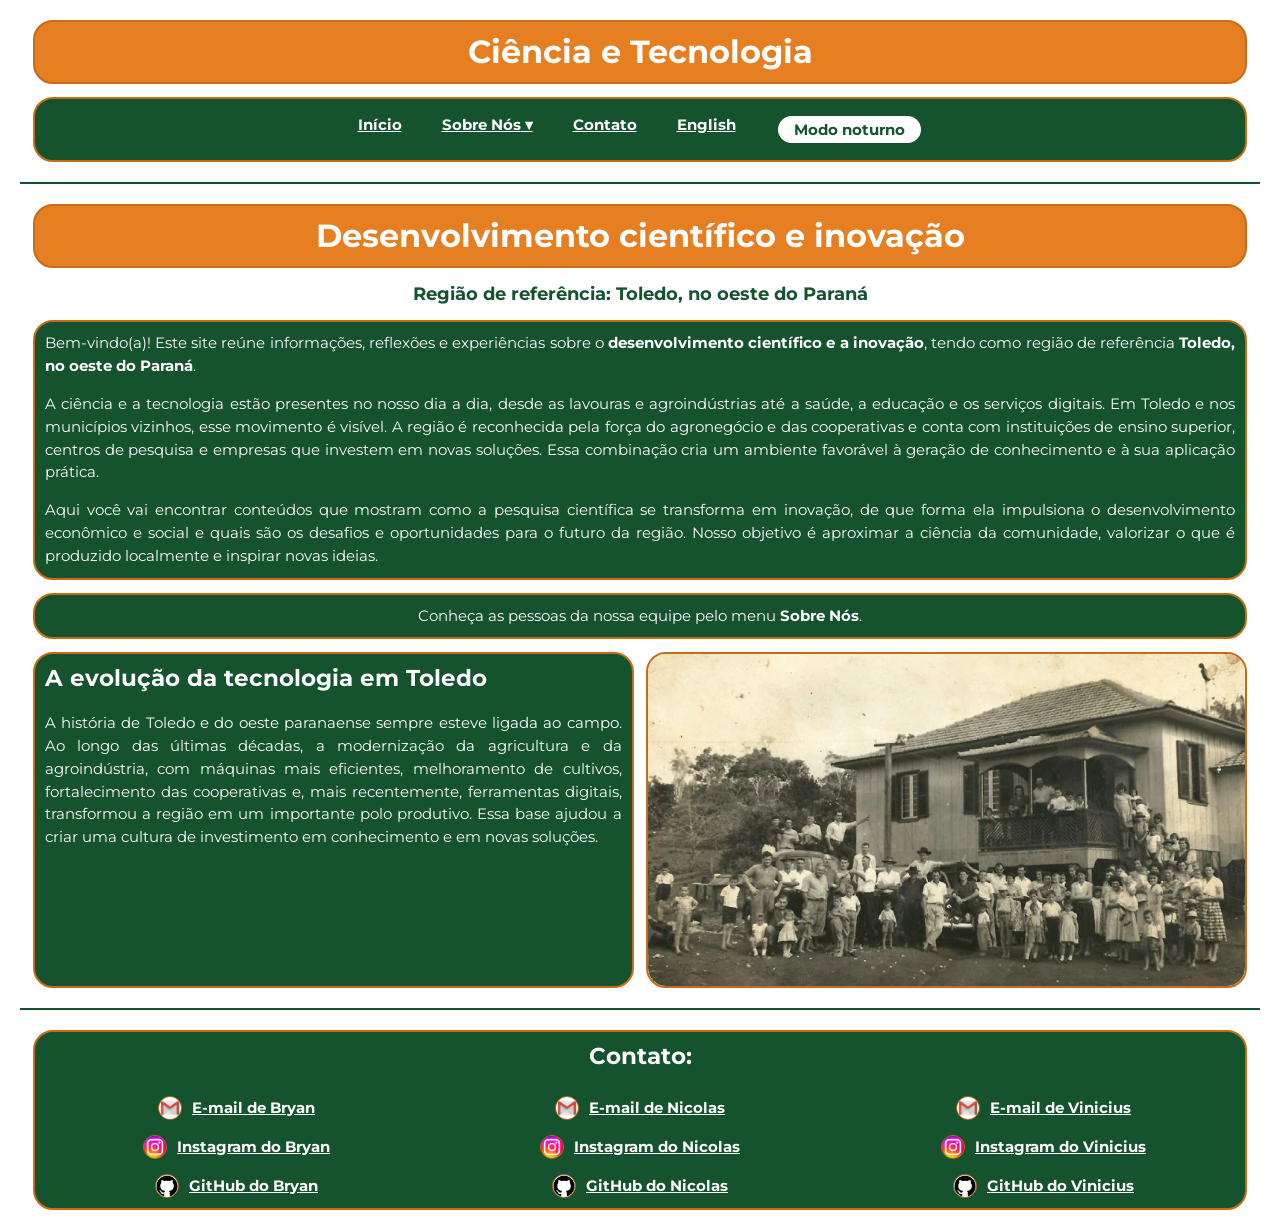
<file: index.html>
<!DOCTYPE html>
<html lang="pt-BR">

<head>
    <meta charset="UTF-8">
    <meta name="viewport" content="width=device-width, initial-scale=1.0">
    <title>Ciência e Tecnologia | Toledo/PR</title>
    <link rel="stylesheet" href="css/style.css">
    <script src="js/tema.js"></script>
</head>

<body>

    <header>
        <h1 class="titulo texto">Ciência e Tecnologia</h1>
    </header>

    <nav class="texto" aria-label="Menu principal">
        <ul class="menu">
            <li class="item-menu">
                <a class="link" href="index.html">Início</a>
            </li>
            <li class="item-menu">
                <details class="submenu">
                    <summary class="link">Sobre Nós</summary>
                    <ul class="submenu-lista">
                        <li><a class="link" href="html/sobre-bryan.html">Bryan</a></li>
                        <li><a class="link" href="html/sobre-nicolas.html">Nicolas</a></li>
                        <li><a class="link" href="html/sobre-vinicius.html">Vinicius</a></li>
                    </ul>
                </details>
            </li>
            <li class="item-menu">
                <a class="link" href="#contato">Contato</a>
            </li>
            <li class="item-menu">
                <a class="link" href="en/index.html">English</a>
            </li>
            <li class="item-menu">
                <button type="button" id="botao-tema" class="botao-tema" aria-pressed="false">Modo noturno</button>
            </li>
        </ul>
    </nav>

    <hr class="divisor">

    <main>

        <h2 class="titulo texto">Desenvolvimento científico e inovação</h2>
        <p class="subtitulo">Região de referência: Toledo, no oeste do Paraná</p>

        <section class="texto intro">
            <p>Bem-vindo(a)! Este site reúne informações, reflexões e experiências sobre o <strong>desenvolvimento científico e a inovação</strong>, tendo como região de referência <strong>Toledo, no oeste do Paraná</strong>.</p>

            <p>A ciência e a tecnologia estão presentes no nosso dia a dia, desde as lavouras e agroindústrias até a saúde, a educação e os serviços digitais. Em Toledo e nos municípios vizinhos, esse movimento é visível. A região é reconhecida pela força do agronegócio e das cooperativas e conta com instituições de ensino superior, centros de pesquisa e empresas que investem em novas soluções. Essa combinação cria um ambiente favorável à geração de conhecimento e à sua aplicação prática.</p>

            <p>Aqui você vai encontrar conteúdos que mostram como a pesquisa científica se transforma em inovação, de que forma ela impulsiona o desenvolvimento econômico e social e quais são os desafios e oportunidades para o futuro da região. Nosso objetivo é aproximar a ciência da comunidade, valorizar o que é produzido localmente e inspirar novas ideias.</p>
        </section>

        <p class="texto chamada">Conheça as pessoas da nossa equipe pelo menu <strong>Sobre Nós</strong>.</p>

        <section class="secao-dividida">
            <div class="texto">
                <h2>A evolução da tecnologia em Toledo</h2>
                <p>A história de Toledo e do oeste paranaense sempre esteve ligada ao campo. Ao longo das últimas décadas, a modernização da agricultura e da agroindústria, com máquinas mais eficientes, melhoramento de cultivos, fortalecimento das cooperativas e, mais recentemente, ferramentas digitais, transformou a região em um importante polo produtivo. Essa base ajudou a criar uma cultura de investimento em conhecimento e em novas soluções.</p>
            </div>

            <div class="foto">
                <img src="img/foto-inicio.webp" alt="Foto antiga dos primórdios de Toledo" class="arredondamento">
            </div>
        </section>

    </main>

    <hr class="divisor">

    <footer id="contato" class="texto rodape">
        <h2 class="flex-contato">Contato:</h2>
        <p>
            <a class="link" href="mailto:20261ac0080036@estudantes.ifpr.edu.br"><img src="img/email-icon.webp" alt="Ícone de e-mail"  class="icone">E-mail de Bryan</a>
            <a class="link" href="mailto:20261ac0080067@estudantes.ifpr.edu.br"><img src="img/email-icon.webp" alt="Ícone de e-mail" class="icone">E-mail de Nicolas</a>
            <a class="link" href="mailto:20261ac0080068@estudantes.ifpr.edu.br"><img src="img/email-icon.webp" alt="Ícone de e-mail" class="icone">E-mail de Vinicius</a>
        </p>
        <p>
            <a class="link" href="https://www.instagram.com/bryandouglasmchaves/?hl=pt-br"><img src="img/instagram-icon.jpg" alt="Ícone de instagram"  class="icone">Instagram do Bryan</a>
            <a class="link" href="https://www.instagram.com/nicolas_da_luz/?hl=pt-br"><img src="img/instagram-icon.jpg" alt="Ícone de instagram" class="icone">Instagram do Nicolas</a>
            <a class="link" href="https://www.instagram.com/mercurio01062/?hl=pt-br"><img src="img/instagram-icon.jpg" alt="Ícone de instagram" class="icone">Instagram do Vinicius</a>
        </p>
         <p>
            <a class="link" href="https://github.com/Bryan-MDC"><img src="img/github-icon.png" alt="Ícone de github" class="icone">GitHub do Bryan</a>
            <a class="link" href="https://github.com/NicolasCuscuz"><img src="img/github-icon.png" alt="Ícone de github" class="icone">GitHub do Nicolas</a>
            <a class="link" href="https://github.com/Mercurio-Caramel"><img src="img/github-icon.png" alt="Ícone de github" class="icone">GitHub do Vinicius</a>
        </p>
    </footer>

</body>

</html>
</file>
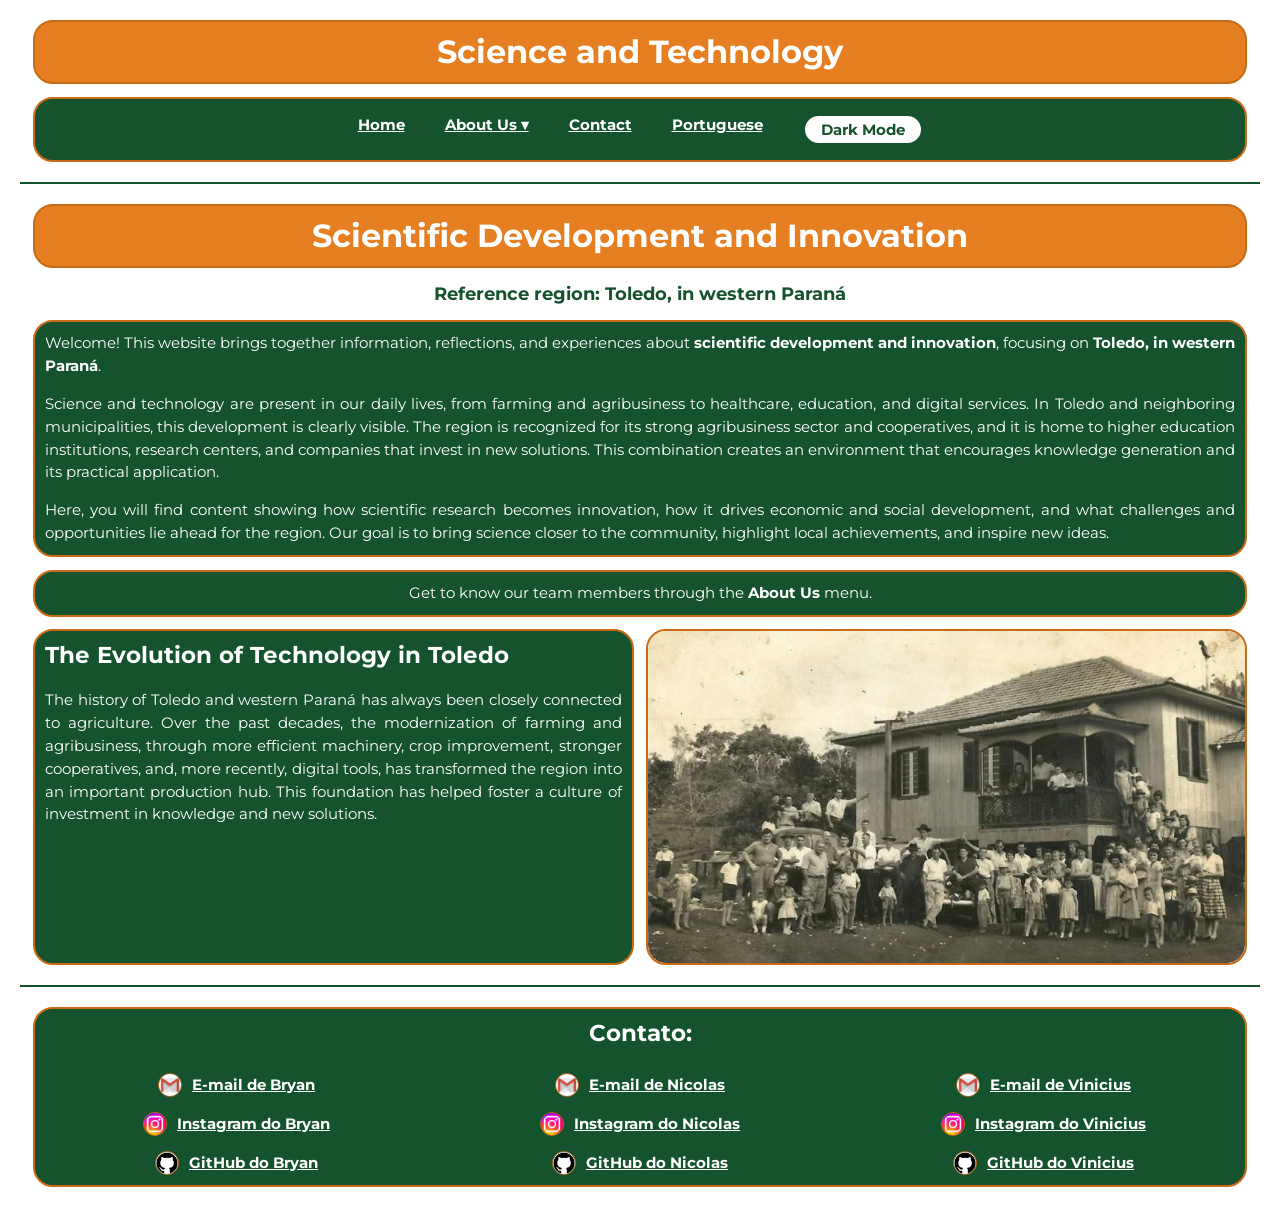
<file: en/index.html>
<!DOCTYPE html>
<html lang="en">

<head>
    <meta charset="UTF-8">
    <meta name="viewport" content="width=device-width, initial-scale=1.0">
    <title>Science and Technology | Toledo/PR</title>
    <link rel="stylesheet" href="../css/style.css">
</head>

<body>

    <header>
        <h1 class="titulo texto">Science and Technology</h1>
    </header>

    <nav class="texto" aria-label="Main menu">
        <ul class="menu">
            <li class="item-menu">
                <a class="link" href="index.html">Home</a>
            </li>
            <li class="item-menu">
                <details class="submenu">
                    <summary class="link">About Us</summary>
                    <ul class="submenu-lista">
                        <li><a class="link" href="sobre-bryan.html">Bryan</a></li>
                        <li><a class="link" href="sobre-nicolas.html">Nicolas</a></li>
                        <li><a class="link" href="sobre-vinicius.html">Vinicius</a></li>
                    </ul>
                </details>
            </li>
            <li class="item-menu">
                <a class="link" href="#contato">Contact</a>
            </li>
            <li class="item-menu">
                <a class="link" href="../index.html">Portuguese</a>
            </li>
            <li class="item-menu">
                <button type="button" id="botao-tema" class="botao-tema" aria-pressed="false">Dark Mode</button>
            </li>
        </ul>
    </nav>

    <hr class="divisor">

    <main>

        <h2 class="titulo texto">Scientific Development and Innovation</h2>
        <p class="subtitulo">Reference region: Toledo, in western Paraná</p>

        <section class="texto intro">
            <p>Welcome! This website brings together information, reflections, and experiences about <strong>scientific development and innovation</strong>, focusing on <strong>Toledo, in western Paraná</strong>.</p>

            <p>Science and technology are present in our daily lives, from farming and agribusiness to healthcare, education, and digital services. In Toledo and neighboring municipalities, this development is clearly visible. The region is recognized for its strong agribusiness sector and cooperatives, and it is home to higher education institutions, research centers, and companies that invest in new solutions. This combination creates an environment that encourages knowledge generation and its practical application.</p>

            <p>Here, you will find content showing how scientific research becomes innovation, how it drives economic and social development, and what challenges and opportunities lie ahead for the region. Our goal is to bring science closer to the community, highlight local achievements, and inspire new ideas.</p>
        </section>

        <p class="texto chamada">Get to know our team members through the <strong>About Us</strong> menu.</p>

        <section class="secao-dividida">
            <div class="texto">
                <h2>The Evolution of Technology in Toledo</h2>
                <p>The history of Toledo and western Paraná has always been closely connected to agriculture. Over the past decades, the modernization of farming and agribusiness, through more efficient machinery, crop improvement, stronger cooperatives, and, more recently, digital tools, has transformed the region into an important production hub. This foundation has helped foster a culture of investment in knowledge and new solutions.</p>
            </div>

            <div class="foto">
                <img src="../img/foto-inicio.webp" alt="Historical photograph of Toledo in its early days" class="arredondamento">
            </div>
        </section>

    </main>

    <hr class="divisor">

      <footer id="contato" class="texto rodape">
        <h2 class="flex-contato">Contato:</h2>
        <p>
            <a class="link" href="mailto:20261ac0080036@estudantes.ifpr.edu.br"><img src="../img/email-icon.webp" alt="Ícone de e-mail"  class="icone">E-mail de Bryan</a>
            <a class="link" href="mailto:20261ac0080067@estudantes.ifpr.edu.br"><img src="../img/email-icon.webp" alt="Ícone de e-mail" class="icone">E-mail de Nicolas</a>
            <a class="link" href="mailto:20261ac0080068@estudantes.ifpr.edu.br"><img src="../img/email-icon.webp" alt="Ícone de e-mail" class="icone">E-mail de Vinicius</a>
        </p>
        <p>
            <a class="link" href="https://www.instagram.com/bryandouglasmchaves/?hl=pt-br"><img src="../img/instagram-icon.jpg" alt="Ícone de instagram"  class="icone">Instagram do Bryan</a>
            <a class="link" href="https://www.instagram.com/nicolas_da_luz/?hl=pt-br"><img src="../img/instagram-icon.jpg" alt="Ícone de instagram" class="icone">Instagram do Nicolas</a>
            <a class="link" href="https://www.instagram.com/mercurio01062/?hl=pt-br"><img src="../img/instagram-icon.jpg" alt="Ícone de instagram" class="icone">Instagram do Vinicius</a>
        </p>
         <p>
            <a class="link" href="https://github.com/Bryan-MDC"><img src="../img/github-icon.png" alt="Ícone de github" class="icone">GitHub do Bryan</a>
            <a class="link" href="https://github.com/NicolasCuscuz"><img src="../img/github-icon.png" alt="Ícone de github" class="icone">GitHub do Nicolas</a>
            <a class="link" href="https://github.com/Mercurio-Caramel"><img src="../img/github-icon.png" alt="Ícone de github" class="icone">GitHub do Vinicius</a>
        </p>
    </footer>
    <script src="../js/tema.js"></script>
</body>

</html>
</file>
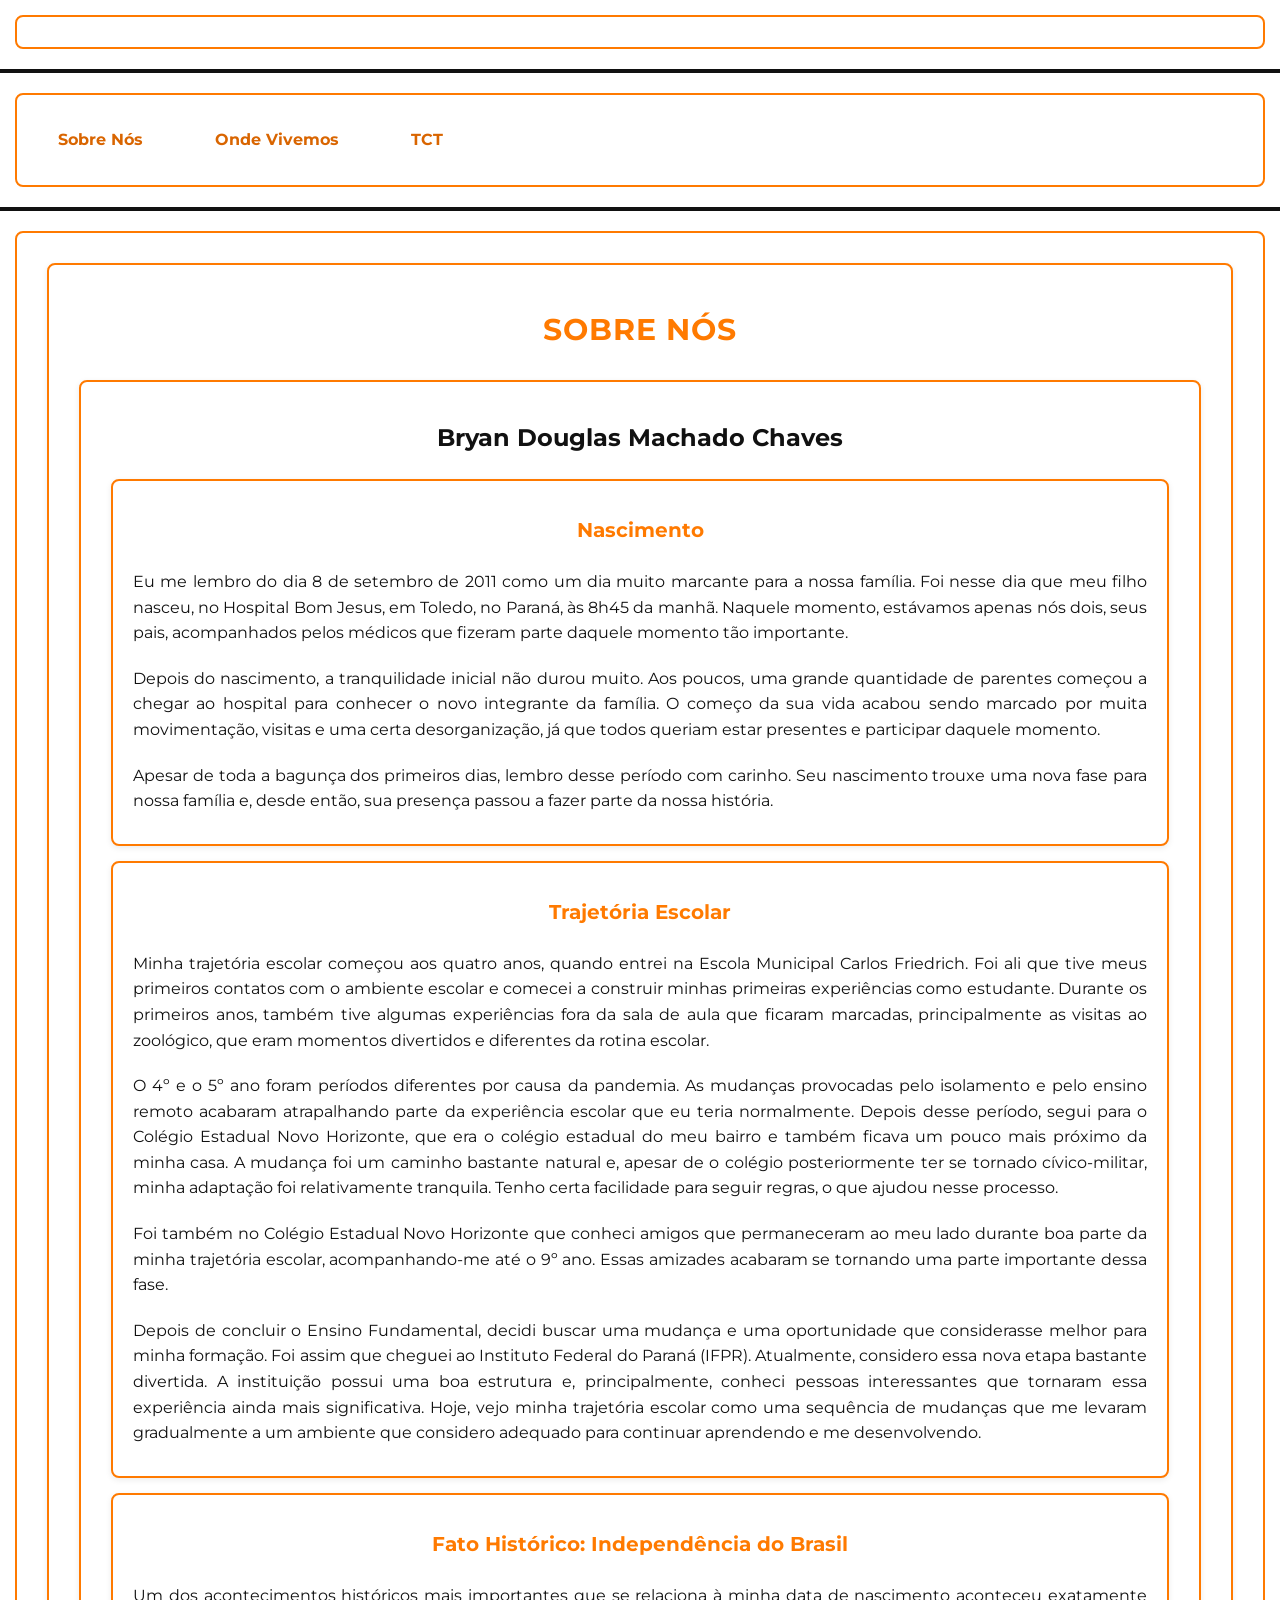
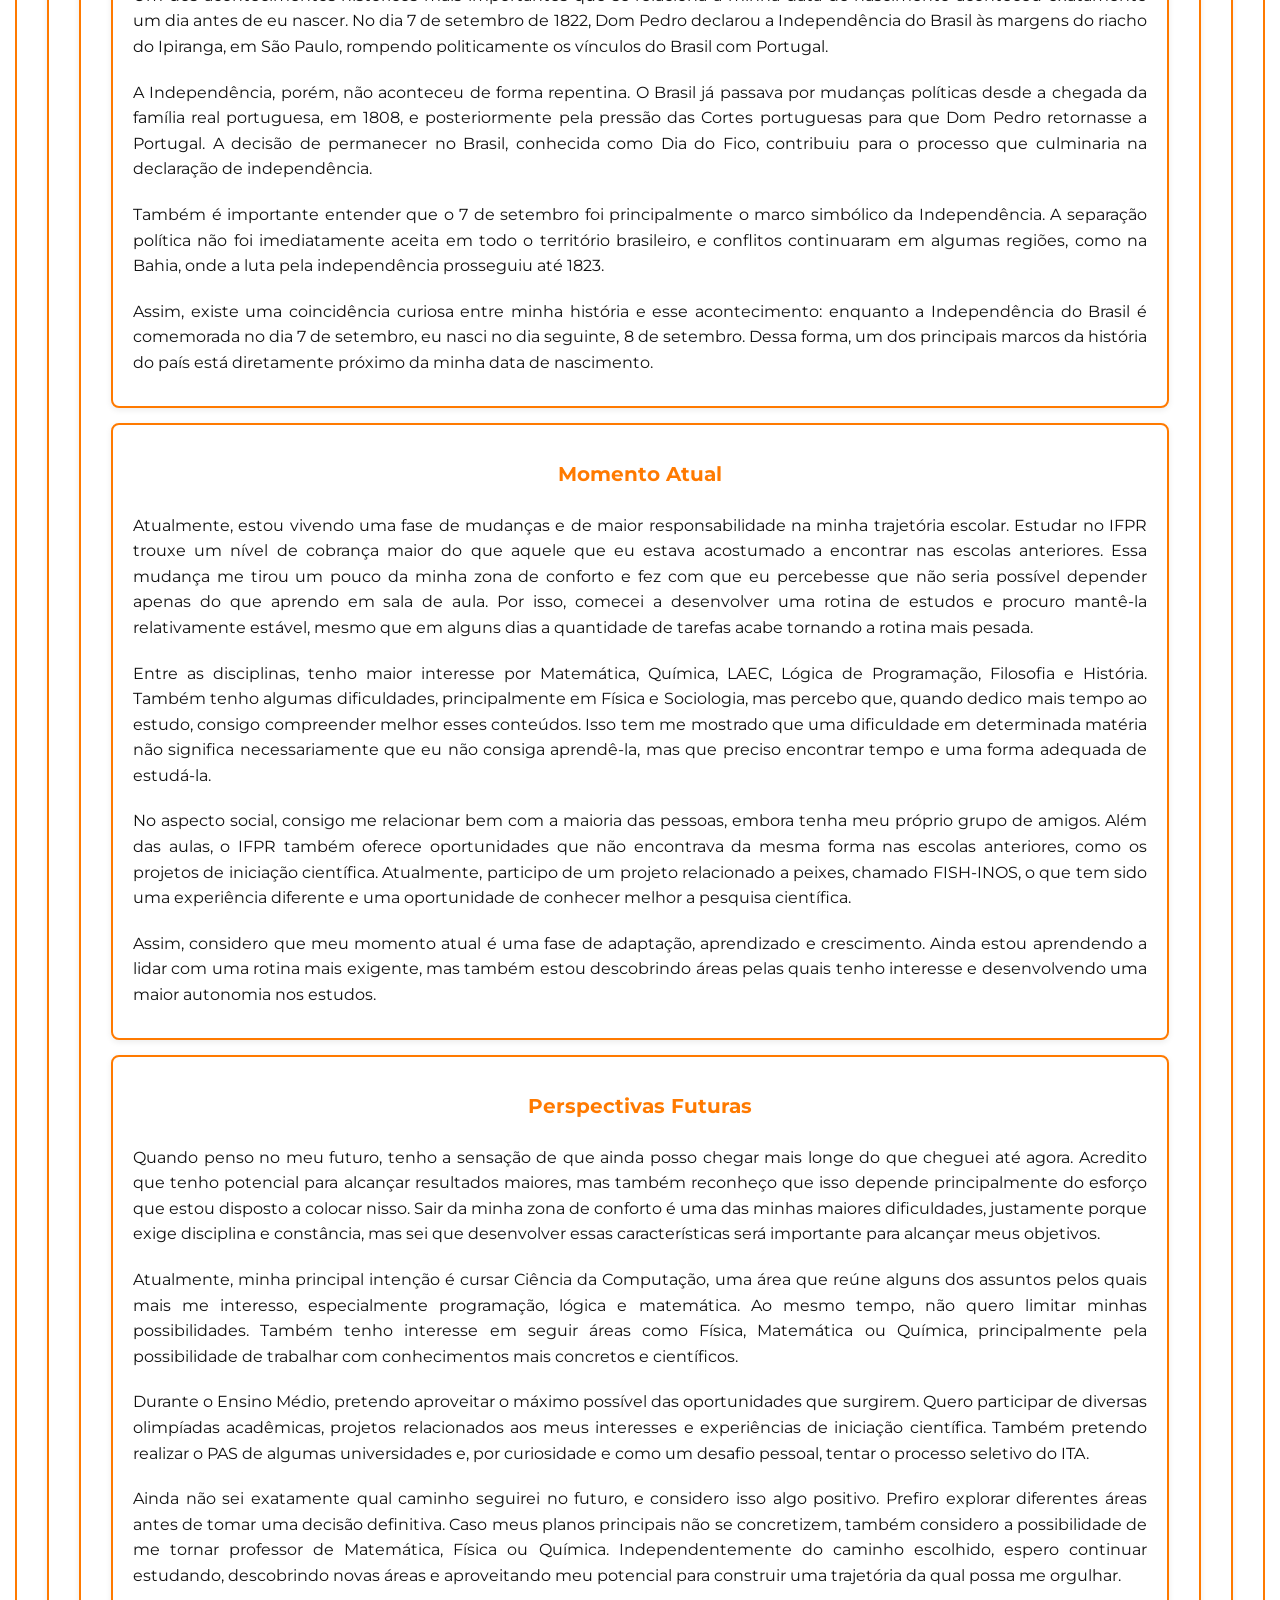
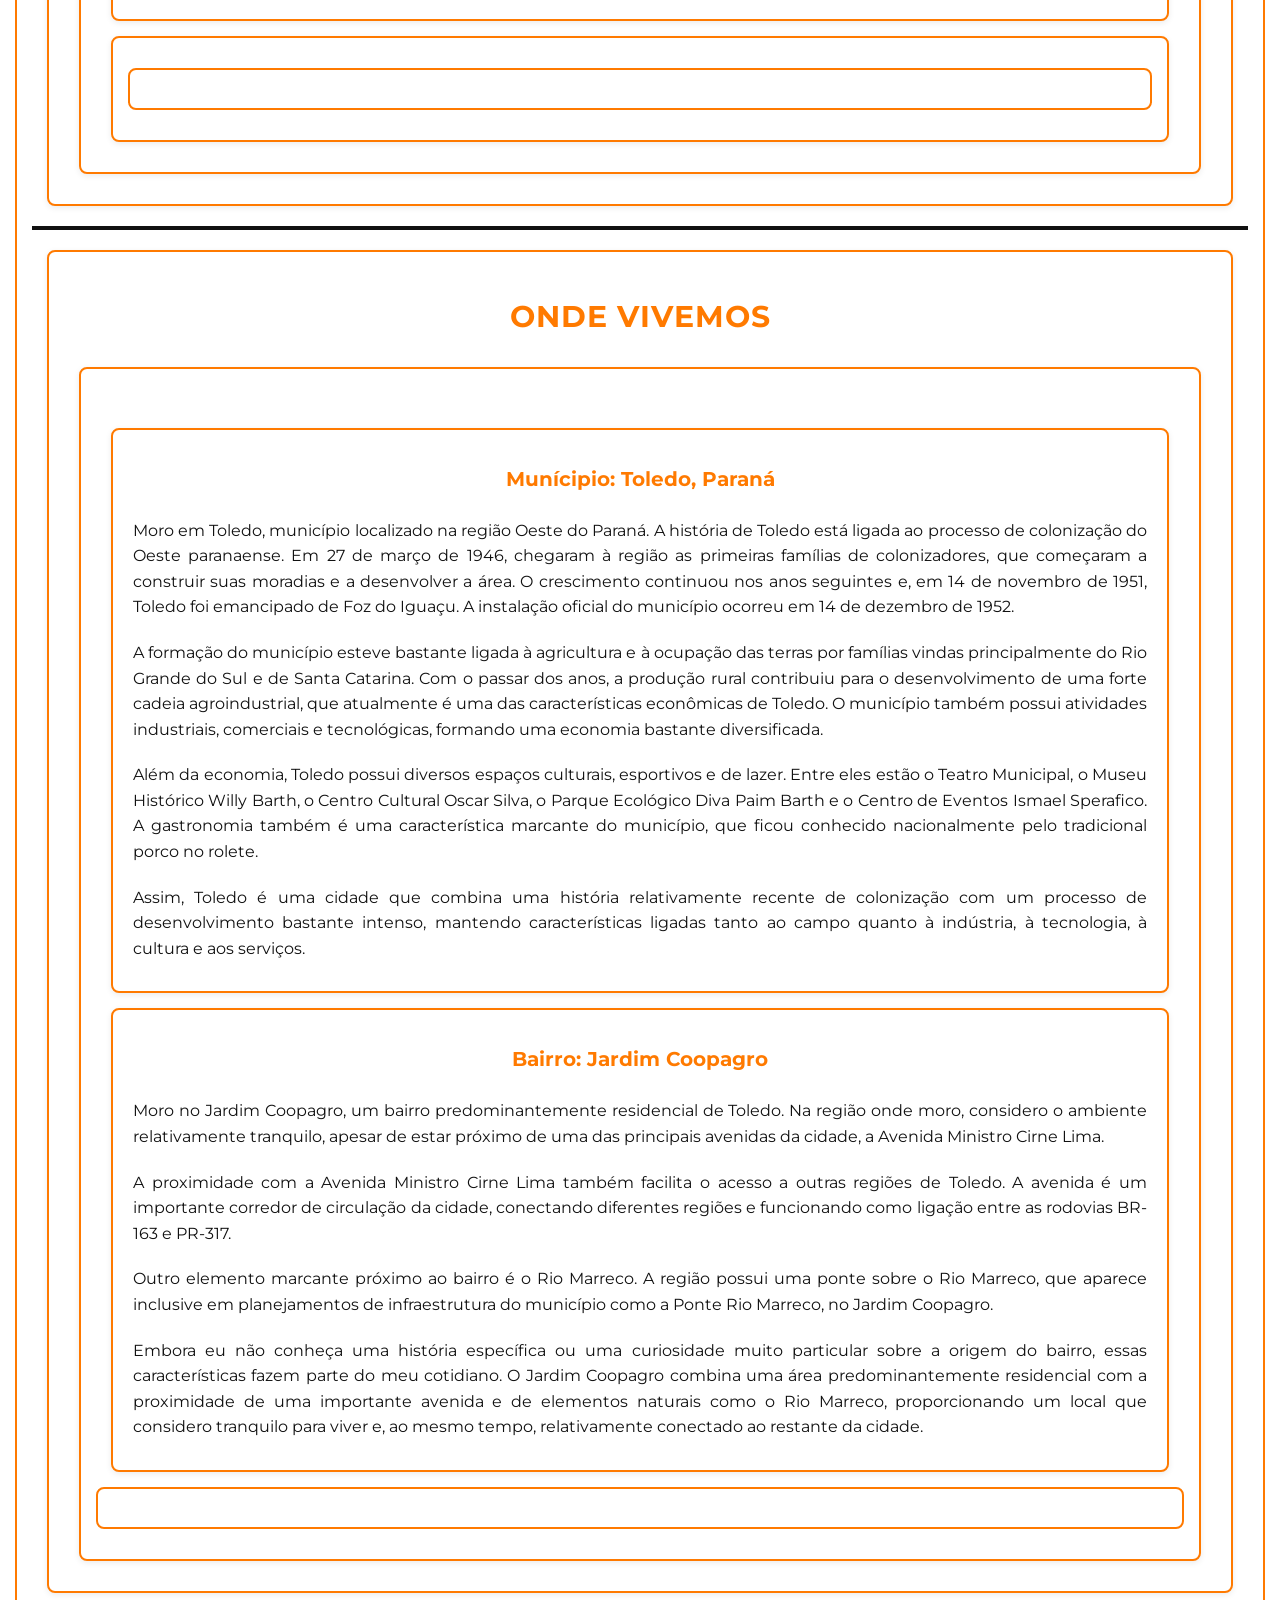
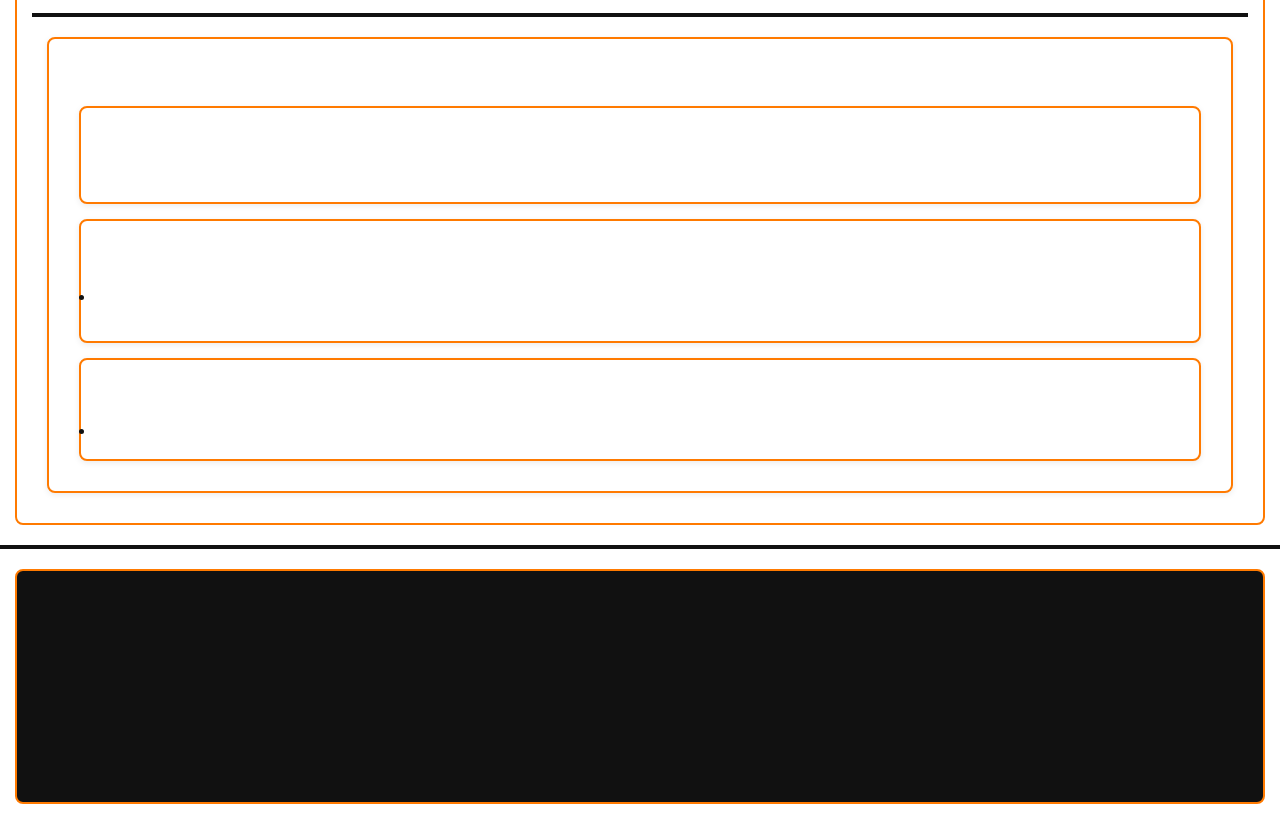
<file: sobre-bryan.html>
<!DOCTYPE html>
<html lang="pt-BR">

<head>
    <meta charset="UTF-8">
    <meta name="viewport" content="width=device-width, initial-scale=1.0">
    <title></title>
    <link rel="stylesheet" href="style.css">
</head>

<body>
    <header class="caixa">

    </header>
    <hr class="divisor">

    <!-- Menu de navegação principal: liga às 3 seções (requisito técnico: navegação funcional) -->
    <nav class="caixa">
        <ul class="menu">
            <li class="item-menu"><a class="link" href="#sobre-nos">Sobre Nós</a></li>
            <li class="item-menu"><a class="link" href="#onde-vivemos">Onde Vivemos</a></li>
            <li class="item-menu"><a class="link" href="#tcts">TCT</a></li>
        </ul>
    </nav>
    <hr class="divisor">

    <main class="caixa">

        <!-- ===================== MENU 1: SOBRE NÓS ===================== -->
        <article id="sobre-nos" class="caixa">
            <h2 class="titulo2">Sobre Nós</h2>

            <!-- Responsabilidade individual: repetir este bloco <section class="integrante"> para cada integrante do grupo -->
            <section id="integrante-1" class="caixa">
                <h3 class="titulo3">Bryan Douglas Machado Chaves</h3> <!-- Nome do integrante -->

                <section id="integrante-1-nascimento" class="caixa">
                    <h4 class="titulo4">Nascimento</h4>
                    <p class="texto">Eu me lembro do dia 8 de setembro de 2011 como um dia muito marcante para a nossa família. Foi nesse dia que meu filho nasceu, no Hospital Bom Jesus, em Toledo, no Paraná, às 8h45 da manhã. Naquele momento, estávamos apenas nós dois, seus pais, acompanhados pelos médicos que fizeram parte daquele momento tão importante.</p>
                    <p class="texto">Depois do nascimento, a tranquilidade inicial não durou muito. Aos poucos, uma grande quantidade de parentes começou a chegar ao hospital para conhecer o novo integrante da família. O começo da sua vida acabou sendo marcado por muita movimentação, visitas e uma certa desorganização, já que todos queriam estar presentes e participar daquele momento.</p>
                    <p class="texto">Apesar de toda a bagunça dos primeiros dias, lembro desse período com carinho. Seu nascimento trouxe uma nova fase para nossa família e, desde então, sua presença passou a fazer parte da nossa história.</p>
                </section>

                <section id="integrante-1-trajetoria-escolar" class="caixa">
                    <h4 class="titulo4">Trajetória Escolar</h4>
                    <p class="texto">Minha trajetória escolar começou aos quatro anos, quando entrei na Escola Municipal Carlos Friedrich. Foi ali que tive meus primeiros contatos com o ambiente escolar e comecei a construir minhas primeiras experiências como estudante. Durante os primeiros anos, também tive algumas experiências fora da sala de aula que ficaram marcadas, principalmente as visitas ao zoológico, que eram momentos divertidos e diferentes da rotina escolar.</p>
                    <p class="texto">O 4º e o 5º ano foram períodos diferentes por causa da pandemia. As mudanças provocadas pelo isolamento e pelo ensino remoto acabaram atrapalhando parte da experiência escolar que eu teria normalmente. Depois desse período, segui para o Colégio Estadual Novo Horizonte, que era o colégio estadual do meu bairro e também ficava um pouco mais próximo da minha casa. A mudança foi um caminho bastante natural e, apesar de o colégio posteriormente ter se tornado cívico-militar, minha adaptação foi relativamente tranquila. Tenho certa facilidade para seguir regras, o que ajudou nesse processo.</p>
                    <p class="texto">Foi também no Colégio Estadual Novo Horizonte que conheci amigos que permaneceram ao meu lado durante boa parte da minha trajetória escolar, acompanhando-me até o 9º ano. Essas amizades acabaram se tornando uma parte importante dessa fase.</p>
                    <p class="texto">Depois de concluir o Ensino Fundamental, decidi buscar uma mudança e uma oportunidade que considerasse melhor para minha formação. Foi assim que cheguei ao Instituto Federal do Paraná (IFPR). Atualmente, considero essa nova etapa bastante divertida. A instituição possui uma boa estrutura e, principalmente, conheci pessoas interessantes que tornaram essa experiência ainda mais significativa. Hoje, vejo minha trajetória escolar como uma sequência de mudanças que me levaram gradualmente a um ambiente que considero adequado para continuar aprendendo e me desenvolvendo.</p>
                </section>

                <section id="integrante-1-fato-historico" class="caixa">
                    <h4 class="titulo4">Fato Histórico: Independência do Brasil</h4>
                    <p class="texto">Um dos acontecimentos históricos mais importantes que se relaciona à minha data de nascimento aconteceu exatamente um dia antes de eu nascer. No dia 7 de setembro de 1822, Dom Pedro declarou a Independência do Brasil às margens do riacho do Ipiranga, em São Paulo, rompendo politicamente os vínculos do Brasil com Portugal.</p>
                    <p class="texto">A Independência, porém, não aconteceu de forma repentina. O Brasil já passava por mudanças políticas desde a chegada da família real portuguesa, em 1808, e posteriormente pela pressão das Cortes portuguesas para que Dom Pedro retornasse a Portugal. A decisão de permanecer no Brasil, conhecida como Dia do Fico, contribuiu para o processo que culminaria na declaração de independência.</p>
                    <p class="texto">Também é importante entender que o 7 de setembro foi principalmente o marco simbólico da Independência. A separação política não foi imediatamente aceita em todo o território brasileiro, e conflitos continuaram em algumas regiões, como na Bahia, onde a luta pela independência prosseguiu até 1823.</p>
                    <p class="texto">Assim, existe uma coincidência curiosa entre minha história e esse acontecimento: enquanto a Independência do Brasil é comemorada no dia 7 de setembro, eu nasci no dia seguinte, 8 de setembro. Dessa forma, um dos principais marcos da história do país está diretamente próximo da minha data de nascimento.</p>
                </section>

                <section id="integrante-1-momento-atual" class="caixa">
                    <h4 class="titulo4">Momento Atual</h4>
                    <p class="texto">Atualmente, estou vivendo uma fase de mudanças e de maior responsabilidade na minha trajetória escolar. Estudar no IFPR trouxe um nível de cobrança maior do que aquele que eu estava acostumado a encontrar nas escolas anteriores. Essa mudança me tirou um pouco da minha zona de conforto e fez com que eu percebesse que não seria possível depender apenas do que aprendo em sala de aula. Por isso, comecei a desenvolver uma rotina de estudos e procuro mantê-la relativamente estável, mesmo que em alguns dias a quantidade de tarefas acabe tornando a rotina mais pesada.</p>
                    <p class="texto">Entre as disciplinas, tenho maior interesse por Matemática, Química, LAEC, Lógica de Programação, Filosofia e História. Também tenho algumas dificuldades, principalmente em Física e Sociologia, mas percebo que, quando dedico mais tempo ao estudo, consigo compreender melhor esses conteúdos. Isso tem me mostrado que uma dificuldade em determinada matéria não significa necessariamente que eu não consiga aprendê-la, mas que preciso encontrar tempo e uma forma adequada de estudá-la.</p>
                    <p class="texto">No aspecto social, consigo me relacionar bem com a maioria das pessoas, embora tenha meu próprio grupo de amigos. Além das aulas, o IFPR também oferece oportunidades que não encontrava da mesma forma nas escolas anteriores, como os projetos de iniciação científica. Atualmente, participo de um projeto relacionado a peixes, chamado FISH-INOS, o que tem sido uma experiência diferente e uma oportunidade de conhecer melhor a pesquisa científica.</p>
                    <p class="texto">Assim, considero que meu momento atual é uma fase de adaptação, aprendizado e crescimento. Ainda estou aprendendo a lidar com uma rotina mais exigente, mas também estou descobrindo áreas pelas quais tenho interesse e desenvolvendo uma maior autonomia nos estudos.</p>
                </section>

                <section id="integrante-1-perspectivas-futuras" class="caixa">
                    <h4 class="titulo4">Perspectivas Futuras</h4>
                    <p class="texto">Quando penso no meu futuro, tenho a sensação de que ainda posso chegar mais longe do que cheguei até agora. Acredito que tenho potencial para alcançar resultados maiores, mas também reconheço que isso depende principalmente do esforço que estou disposto a colocar nisso. Sair da minha zona de conforto é uma das minhas maiores dificuldades, justamente porque exige disciplina e constância, mas sei que desenvolver essas características será importante para alcançar meus objetivos.</p>
                    <p class="texto">Atualmente, minha principal intenção é cursar Ciência da Computação, uma área que reúne alguns dos assuntos pelos quais mais me interesso, especialmente programação, lógica e matemática. Ao mesmo tempo, não quero limitar minhas possibilidades. Também tenho interesse em seguir áreas como Física, Matemática ou Química, principalmente pela possibilidade de trabalhar com conhecimentos mais concretos e científicos.</p>
                    <p class="texto">Durante o Ensino Médio, pretendo aproveitar o máximo possível das oportunidades que surgirem. Quero participar de diversas olimpíadas acadêmicas, projetos relacionados aos meus interesses e experiências de iniciação científica. Também pretendo realizar o PAS de algumas universidades e, por curiosidade e como um desafio pessoal, tentar o processo seletivo do ITA.</p>
                    <p class="texto">Ainda não sei exatamente qual caminho seguirei no futuro, e considero isso algo positivo. Prefiro explorar diferentes áreas antes de tomar uma decisão definitiva. Caso meus planos principais não se concretizem, também considero a possibilidade de me tornar professor de Matemática, Física ou Química. Independentemente do caminho escolhido, espero continuar estudando, descobrindo novas áreas e aproveitando meu potencial para construir uma trajetória da qual possa me orgulhar.</p>
                </section>

                <!-- Carrossel de imagens (requisito técnico) -->
                <div id="integrante-1-carrossel" class="caixa">
                    <figure class="figura">
                        <figcaption class="legenda"></figcaption>
                    </figure>
                </div>
            </section>
            <!-- Fim do bloco repetível por integrante -->

        </article>
        <hr class="divisor">

        <!-- ===================== MENU 2: ONDE VIVEMOS ===================== -->
        <article id="onde-vivemos" class="caixa">
            <h2 class="titulo2">Onde Vivemos</h2>

            <!-- Responsabilidade individual: repetir este bloco <section class="integrante"> para cada integrante do grupo -->
            <section id="integrante-1-local" class="caixa">
                <h3 class="titulo3"></h3> <!-- Nome do integrante -->

                <section id="integrante-1-municipio" class="caixa">
                    <h4 class="titulo4">Munícipio: Toledo, Paraná</h4> <!-- Município -->
                    <p class="texto">Moro em Toledo, município localizado na região Oeste do Paraná. A história de Toledo está ligada ao processo de colonização do Oeste paranaense. Em 27 de março de 1946, chegaram à região as primeiras famílias de colonizadores, que começaram a construir suas moradias e a desenvolver a área. O crescimento continuou nos anos seguintes e, em 14 de novembro de 1951, Toledo foi emancipado de Foz do Iguaçu. A instalação oficial do município ocorreu em 14 de dezembro de 1952.</p> <!-- Fatos históricos, geográficos, culturais, curiosidades -->
                    <p class="texto">
                        A formação do município esteve bastante ligada à agricultura e à ocupação das terras por famílias vindas principalmente do Rio Grande do Sul e de Santa Catarina. Com o passar dos anos, a produção rural contribuiu para o desenvolvimento de uma forte cadeia agroindustrial, que atualmente é uma das características econômicas de Toledo. O município também possui atividades industriais, comerciais e tecnológicas, formando uma economia bastante diversificada.</p> <!-- Fatos históricos, geográficos, culturais, curiosidades -->
                    <p class="texto">
                       Além da economia, Toledo possui diversos espaços culturais, esportivos e de lazer. Entre eles estão o Teatro Municipal, o Museu Histórico Willy Barth, o Centro Cultural Oscar Silva, o Parque Ecológico Diva Paim Barth e o Centro de Eventos Ismael Sperafico. A gastronomia também é uma característica marcante do município, que ficou conhecido nacionalmente pelo tradicional porco no rolete.</p> <!-- Fatos históricos, geográficos, culturais, curiosidades -->
                    <p class="texto">Assim, Toledo é uma cidade que combina uma história relativamente recente de colonização com um processo de desenvolvimento bastante intenso, mantendo características ligadas tanto ao campo quanto à indústria, à tecnologia, à cultura e aos serviços. </p> <!-- Fatos históricos, geográficos, culturais, curiosidades -->
                    
                
                </section>

                <section id="integrante-1-bairro-linha" class="caixa">
                    <h4 class="titulo4">Bairro: Jardim Coopagro</h4> <!-- Bairro / Linha -->
                    <p class="texto">
                        Moro no Jardim Coopagro, um bairro predominantemente residencial de Toledo. Na região onde moro, considero o ambiente relativamente tranquilo, apesar de estar próximo de uma das principais avenidas da cidade, a Avenida Ministro Cirne Lima.
                    </p>
                       <p class="texto">
                        A proximidade com a Avenida Ministro Cirne Lima também facilita o acesso a outras regiões de Toledo. A avenida é um importante corredor de circulação da cidade, conectando diferentes regiões e funcionando como ligação entre as rodovias BR-163 e PR-317.
                    </p>
                       <p class="texto">
                        Outro elemento marcante próximo ao bairro é o Rio Marreco. A região possui uma ponte sobre o Rio Marreco, que aparece inclusive em planejamentos de infraestrutura do município como a Ponte Rio Marreco, no Jardim Coopagro.
                    </p>
                    <p class="texto">
                   Embora eu não conheça uma história específica ou uma curiosidade muito particular sobre a origem do bairro, essas características fazem parte do meu cotidiano. O Jardim Coopagro combina uma área predominantemente residencial com a proximidade de uma importante avenida e de elementos naturais como o Rio Marreco, proporcionando um local que considero tranquilo para viver e, ao mesmo tempo, relativamente conectado ao restante da cidade. </p>
                </section>

                <figure class="figura">
                    <figcaption class="legenda"></figcaption>
                </figure>
            </section>
            <!-- Fim do bloco repetível por integrante -->

        </article>
        <hr class="divisor">

        <!-- ===================== MENU 3: TCTs ===================== -->
        <article id="tcts" class="caixa">
            <h2 class="titulo2"></h2>

            <section id="tct-tema" class="caixa">
                <h3 class="titulo3"></h3> <!-- Tema/área sorteada entre os 6 TCTs -->
                <p class="texto"></p> <!-- Apresentação do tema -->
            </section>

            <!-- Responsabilidade coletiva -->
            <section id="tct-acoes-municipio" class="caixa">
                <h3 class="titulo3"></h3> <!-- Ações/atividades executadas no município -->
                <ul>
                    <li class="texto"></li>
                </ul>
            </section>

            <!-- Link(s) para vídeo(s) incorporado(s) ou referenciado(s) (requisito técnico) -->
            <section id="tct-videos" class="caixa">
                <h3 class="titulo3"></h3>
                <ul>
                    <li><a class="link" href=""></a></li>
                </ul>
            </section>

        </article>

    </main>
    <hr class="divisor">

    <footer id="creditos" class="caixa rodape">
        <section>
            <h2 class="titulo2"></h2>
            <p class="texto">
                <br>
                <br>
                <br>
            </p>
        </section>
        <nav>
            <h2 class="titulo2"></h2>
            <ul class="menu">
                <li class="item-menu"><a class="link" href="#sobre-nos"></a></li>
                <li class="item-menu"><a class="link" href="#onde-vivemos"></a></li>
                <li class="item-menu"><a class="link" href="#tcts"></a></li>
                <li class="item-menu"><a class="link" href="#creditos"></a></li>
            </ul>
        </nav>
    </footer>
</body>

</html>
</file>
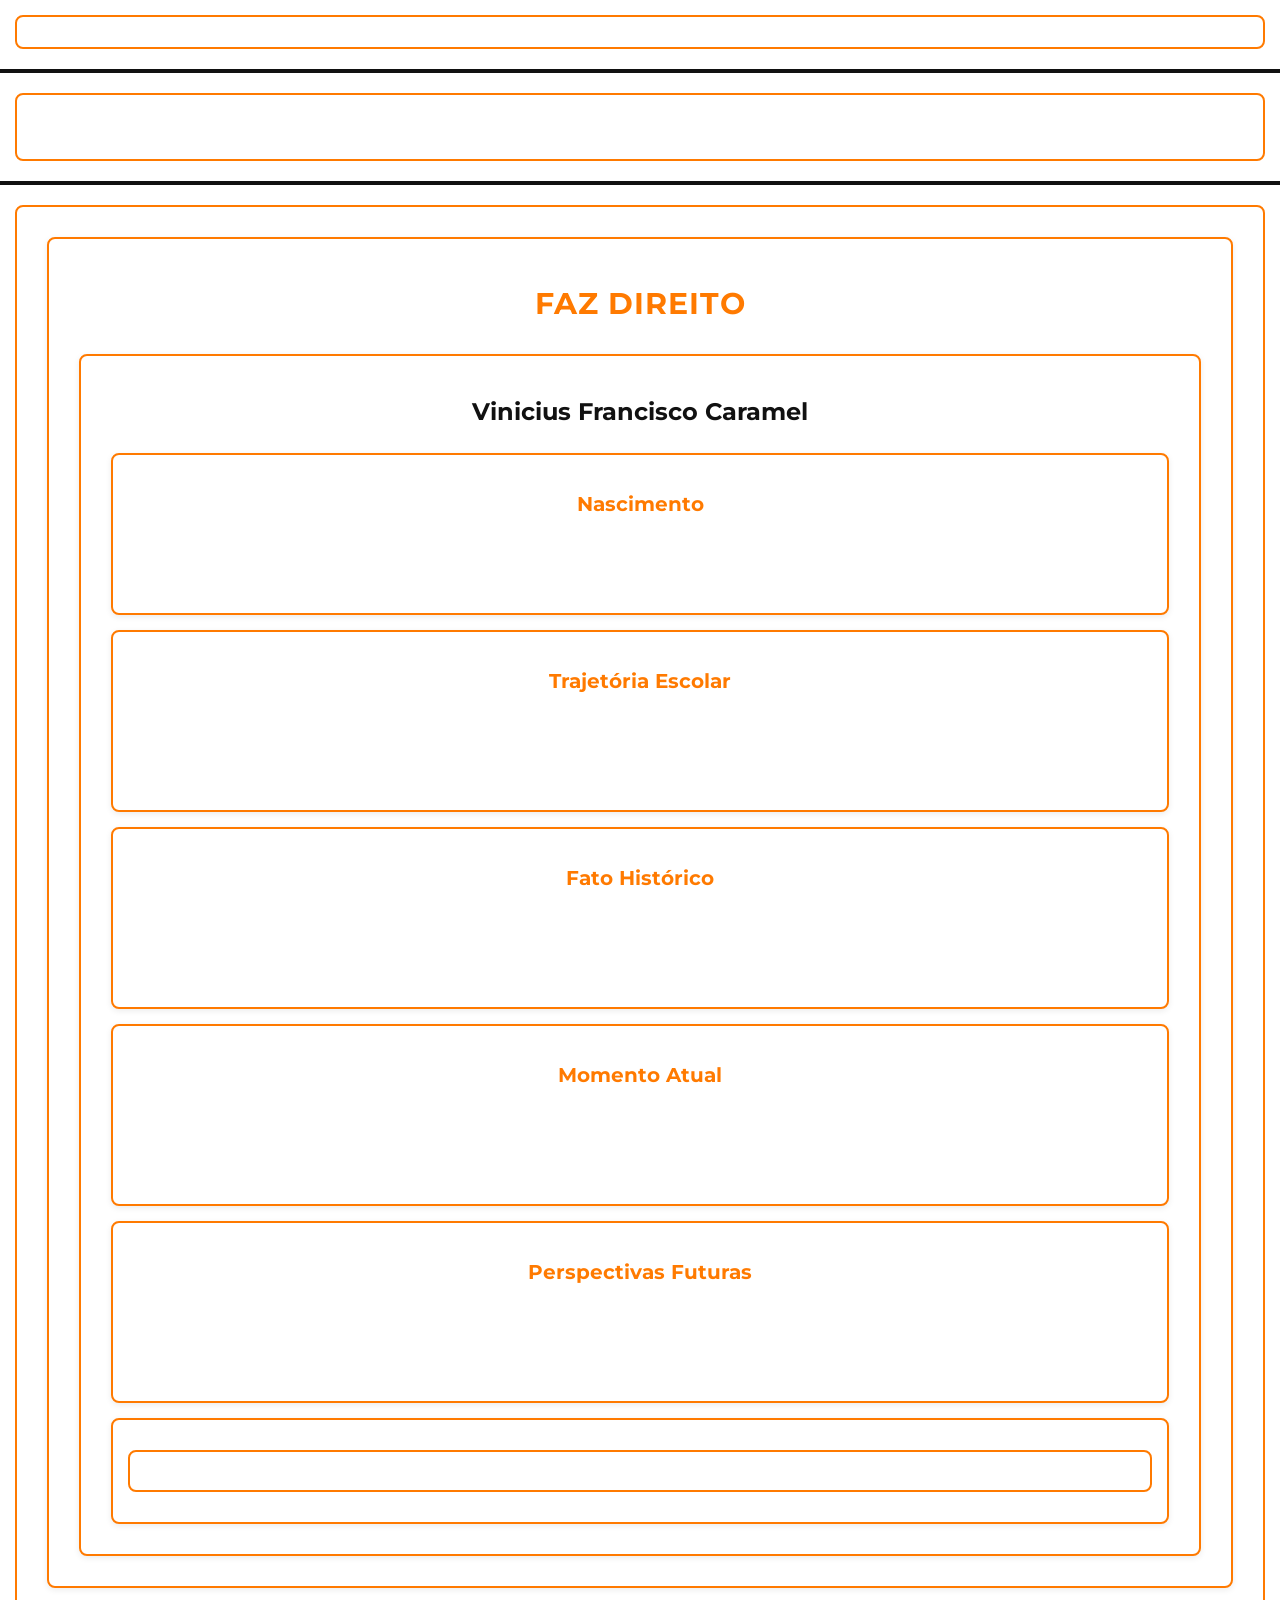
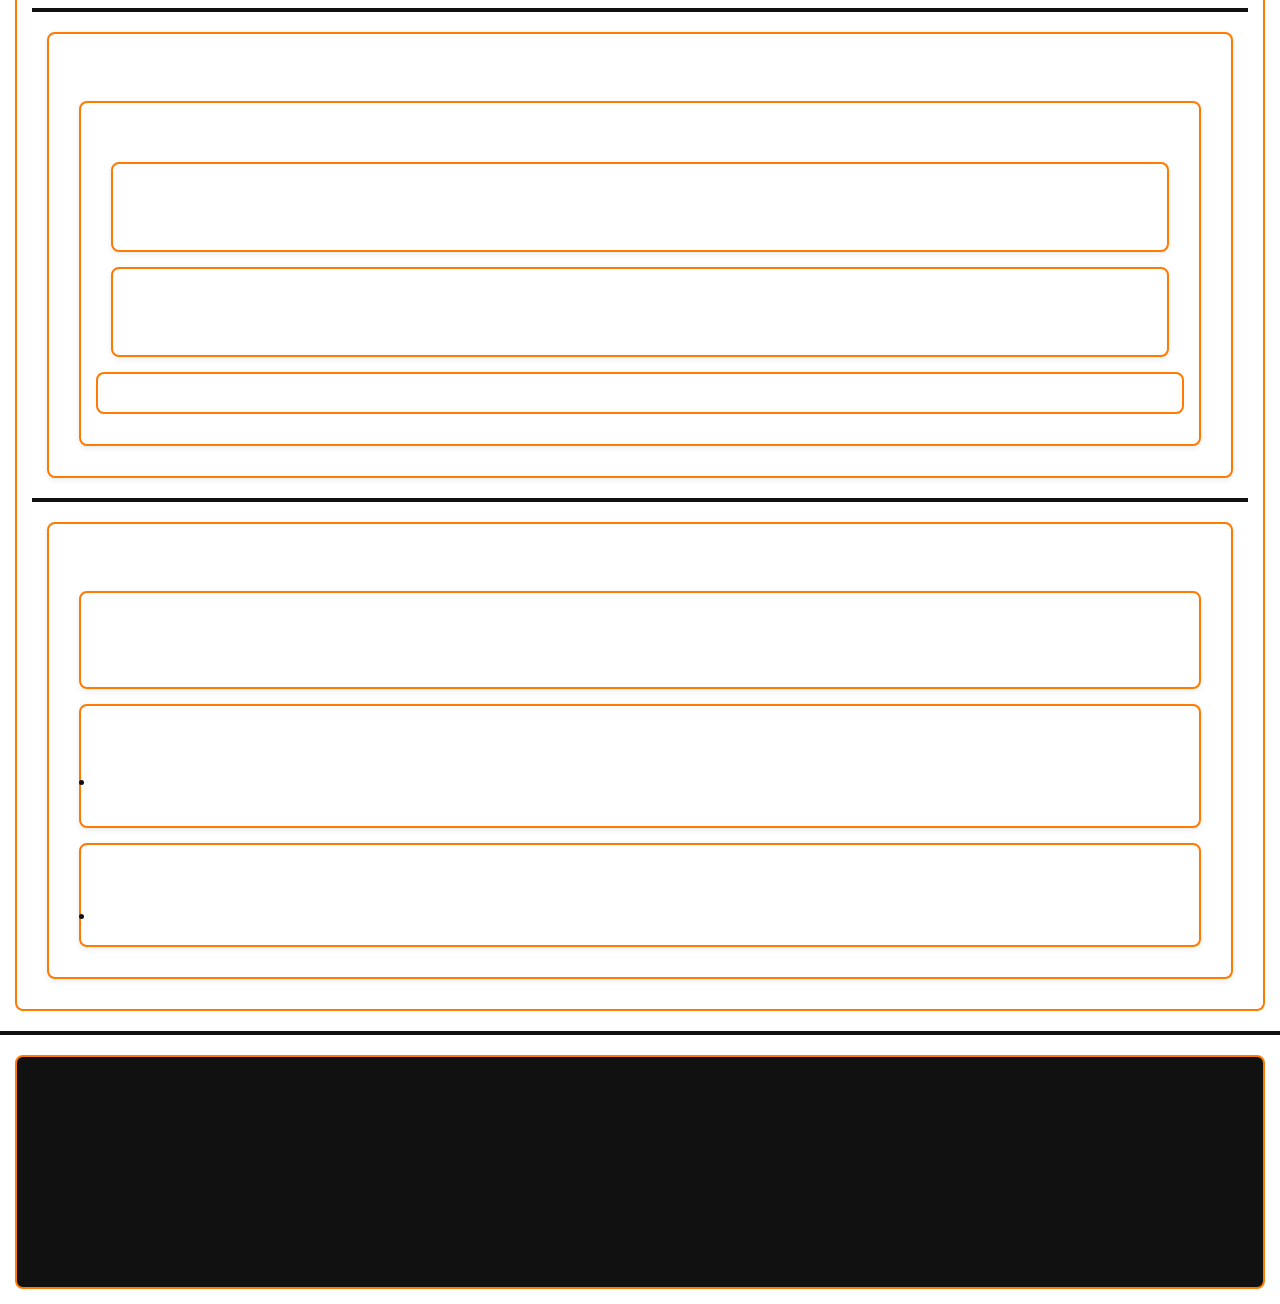
<file: sobre-vinicius.html>
<!DOCTYPE html>
<html lang="pt-BR">

<head>
    <meta charset="UTF-8">
    <meta name="viewport" content="width=device-width, initial-scale=1.0">
    <title></title>
    <link rel="stylesheet" href="style.css">
</head>

<body>
    <header class="caixa">

    </header>
    <hr class="divisor">

    <!-- Menu de navegação principal: liga às 3 seções (requisito técnico: navegação funcional) -->
    <nav class="caixa">
        <ul class="menu">
            <li class="item-menu"><a class="link" href="#sobre-nos"></a></li>
            <li class="item-menu"><a class="link" href="#onde-vivemos"></a></li>
            <li class="item-menu"><a class="link" href="#tcts"></a></li>
        </ul>
    </nav>
    <hr class="divisor">

    <main class="caixa">

        <!-- ===================== MENU 1: SOBRE NÓS ===================== -->
        <article id="sobre-nos" class="caixa">
            <h2 class="titulo2">Faz direito</h2>

            <!-- Responsabilidade individual: repetir este bloco <section class="integrante"> para cada integrante do grupo -->
            <section id="integrante-2" class="caixa">
                <h3 class="titulo3">Vinicius Francisco Caramel</h3> <!-- Nome do integrante -->

                <section id="integrante-2-nascimento" class="caixa">
                    <h4 class="titulo4">Nascimento</h4>
                    <p class="texto"></p>
                    <p class="texto"></p>
                    <p class="texto"></p>
                </section>

                <section id="integrante-2-trajetoria-escolar" class="caixa">
                    <h4 class="titulo4">Trajetória Escolar</h4>
                    <p class="texto"></p>
                    <p class="texto"></p>
                    <p class="texto"></p>
                    <p class="texto"></p>
                </section>

                <section id="integrante-2-fato-historico" class="caixa">
                    <h4 class="titulo4">Fato Histórico</h4>
                    <p class="texto"></p>
                    <p class="texto"></p>
                    <p class="texto"></p>
                    <p class="texto"></p>
                </section>

                <section id="integrante-2-momento-atual" class="caixa">
                    <h4 class="titulo4">Momento Atual</h4>
                    <p class="texto"></p>
                    <p class="texto"></p>
                    <p class="texto"></p>
                    <p class="texto"></p>
                </section>

                <section id="integrante-2-perspectivas-futuras" class="caixa">
                    <h4 class="titulo4">Perspectivas Futuras</h4>
                    <p class="texto"></p>
                    <p class="texto"></p>
                    <p class="texto"></p>
                    <p class="texto"></p>
                </section>

                <!-- Carrossel de imagens (requisito técnico) -->
                <div id="integrante-2-carrossel" class="caixa">
                    <figure class="figura">
                        <figcaption class="legenda"></figcaption>
                    </figure>
                </div>
            </section>
            <!-- Fim do bloco repetível por integrante -->

        </article>
        <hr class="divisor">

        <!-- ===================== MENU 2: ONDE VIVEMOS ===================== -->
        <article id="onde-vivemos" class="caixa">
            <h2 class="titulo2"></h2>

            <!-- Responsabilidade individual: repetir este bloco <section class="integrante"> para cada integrante do grupo -->
            <section id="integrante-2-local" class="caixa">
                <h3 class="titulo3"></h3> <!-- Nome do integrante -->

                <section id="integrante-2-municipio" class="caixa">
                    <h4 class="titulo4"></h4> <!-- Município -->
                    <p class="texto"></p> <!-- Fatos históricos, geográficos, culturais, curiosidades -->
                </section>

                <section id="integrante-2-bairro-linha" class="caixa">
                    <h4 class="titulo4"></h4> <!-- Bairro / Linha -->
                    <p class="texto"></p>
                </section>

                <figure class="figura">
                    <figcaption class="legenda"></figcaption>
                </figure>
            </section>
            <!-- Fim do bloco repetível por integrante -->

        </article>
        <hr class="divisor">

        <!-- ===================== MENU 3: TCTs ===================== -->
        <article id="tcts" class="caixa">
            <h2 class="titulo2"></h2>

            <section id="tct-tema" class="caixa">
                <h3 class="titulo3"></h3> <!-- Tema/área sorteada entre os 6 TCTs -->
                <p class="texto"></p> <!-- Apresentação do tema -->
            </section>

            <!-- Responsabilidade coletiva -->
            <section id="tct-acoes-municipio" class="caixa">
                <h3 class="titulo3"></h3> <!-- Ações/atividades executadas no município -->
                <ul>
                    <li class="texto"></li>
                </ul>
            </section>

            <!-- Link(s) para vídeo(s) incorporado(s) ou referenciado(s) (requisito técnico) -->
            <section id="tct-videos" class="caixa">
                <h3 class="titulo3"></h3>
                <ul>
                    <li><a class="link" href=""></a></li>
                </ul>
            </section>

        </article>

    </main>
    <hr class="divisor">

    <footer id="creditos" class="caixa rodape">
        <section>
            <h2 class="titulo2"></h2>
            <p class="texto">
                <br>
                <br>
                <br>
            </p>
        </section>
        <nav>
            <h2 class="titulo2"></h2>
            <ul class="menu">
                <li class="item-menu"><a class="link" href="#sobre-nos"></a></li>
                <li class="item-menu"><a class="link" href="#onde-vivemos"></a></li>
                <li class="item-menu"><a class="link" href="#tcts"></a></li>
                <li class="item-menu"><a class="link" href="#creditos"></a></li>
            </ul>
        </nav>
    </footer>
</body>

</html>
</file>
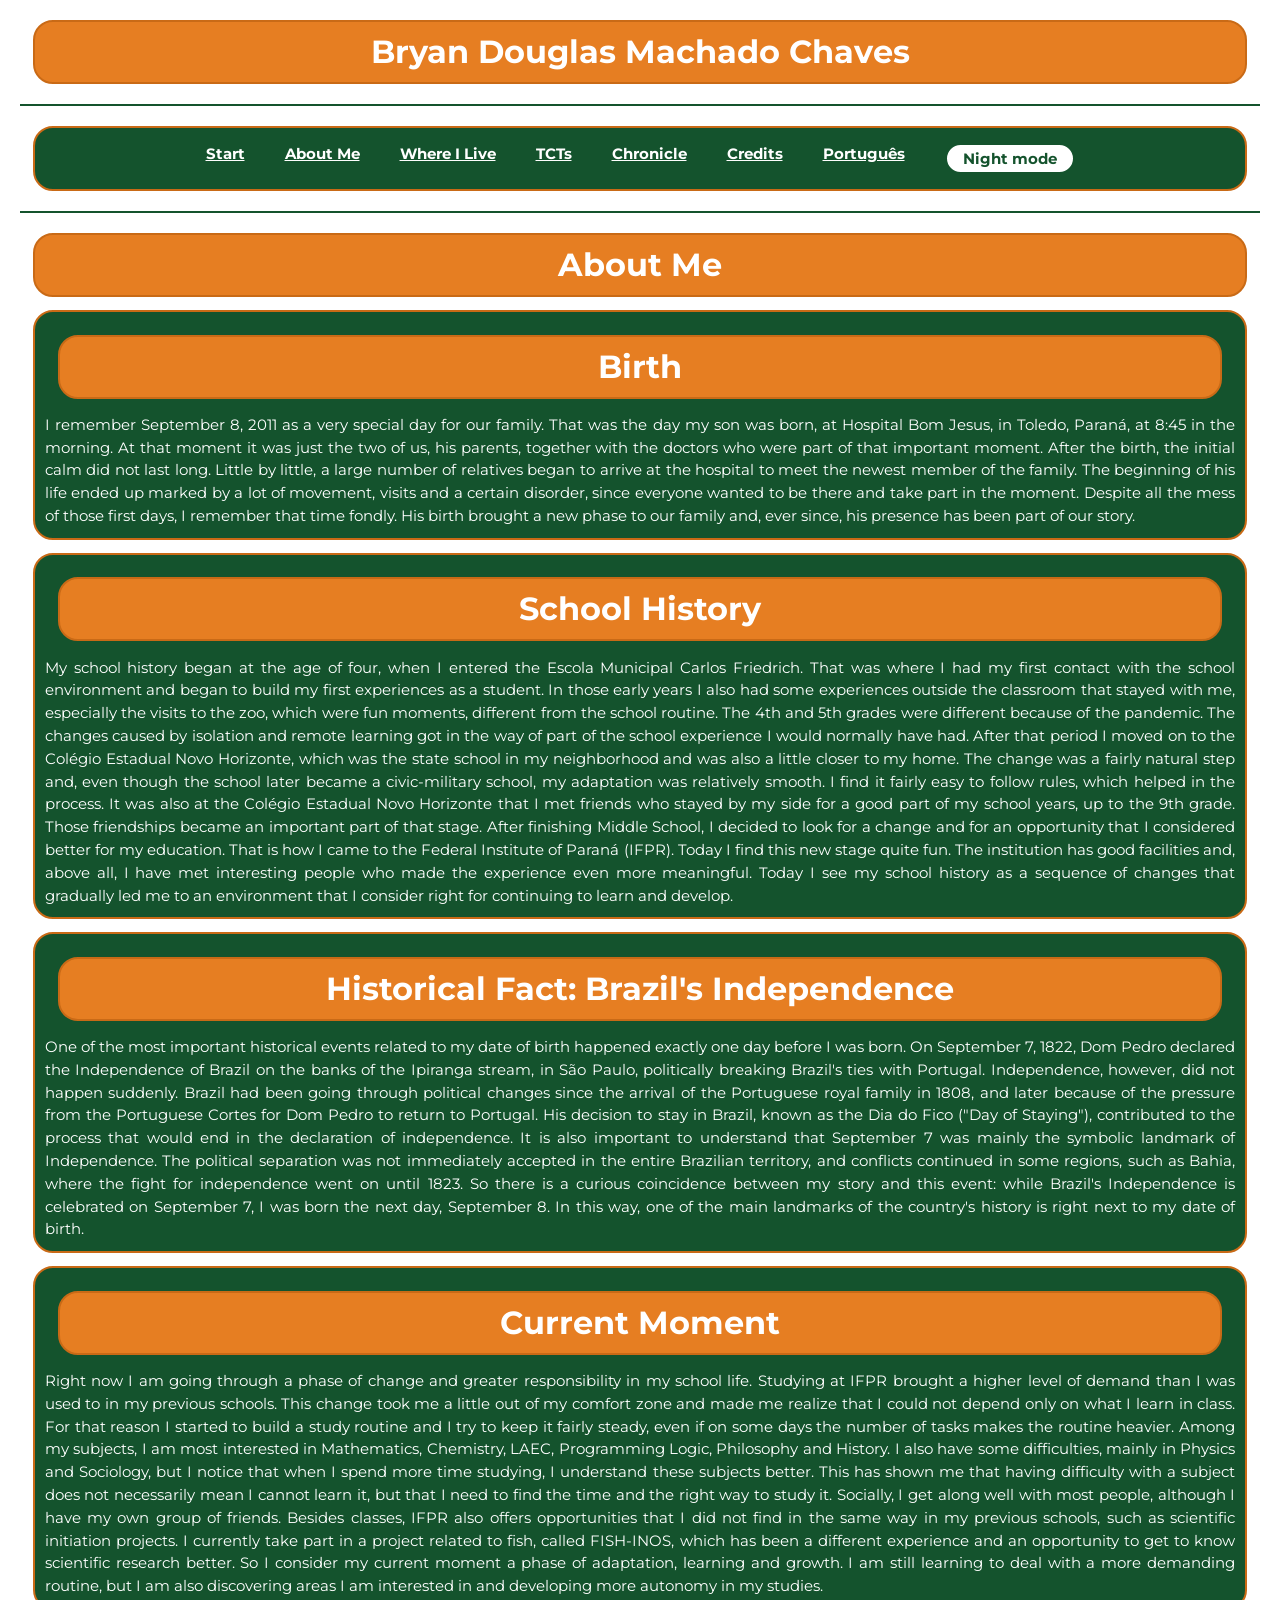
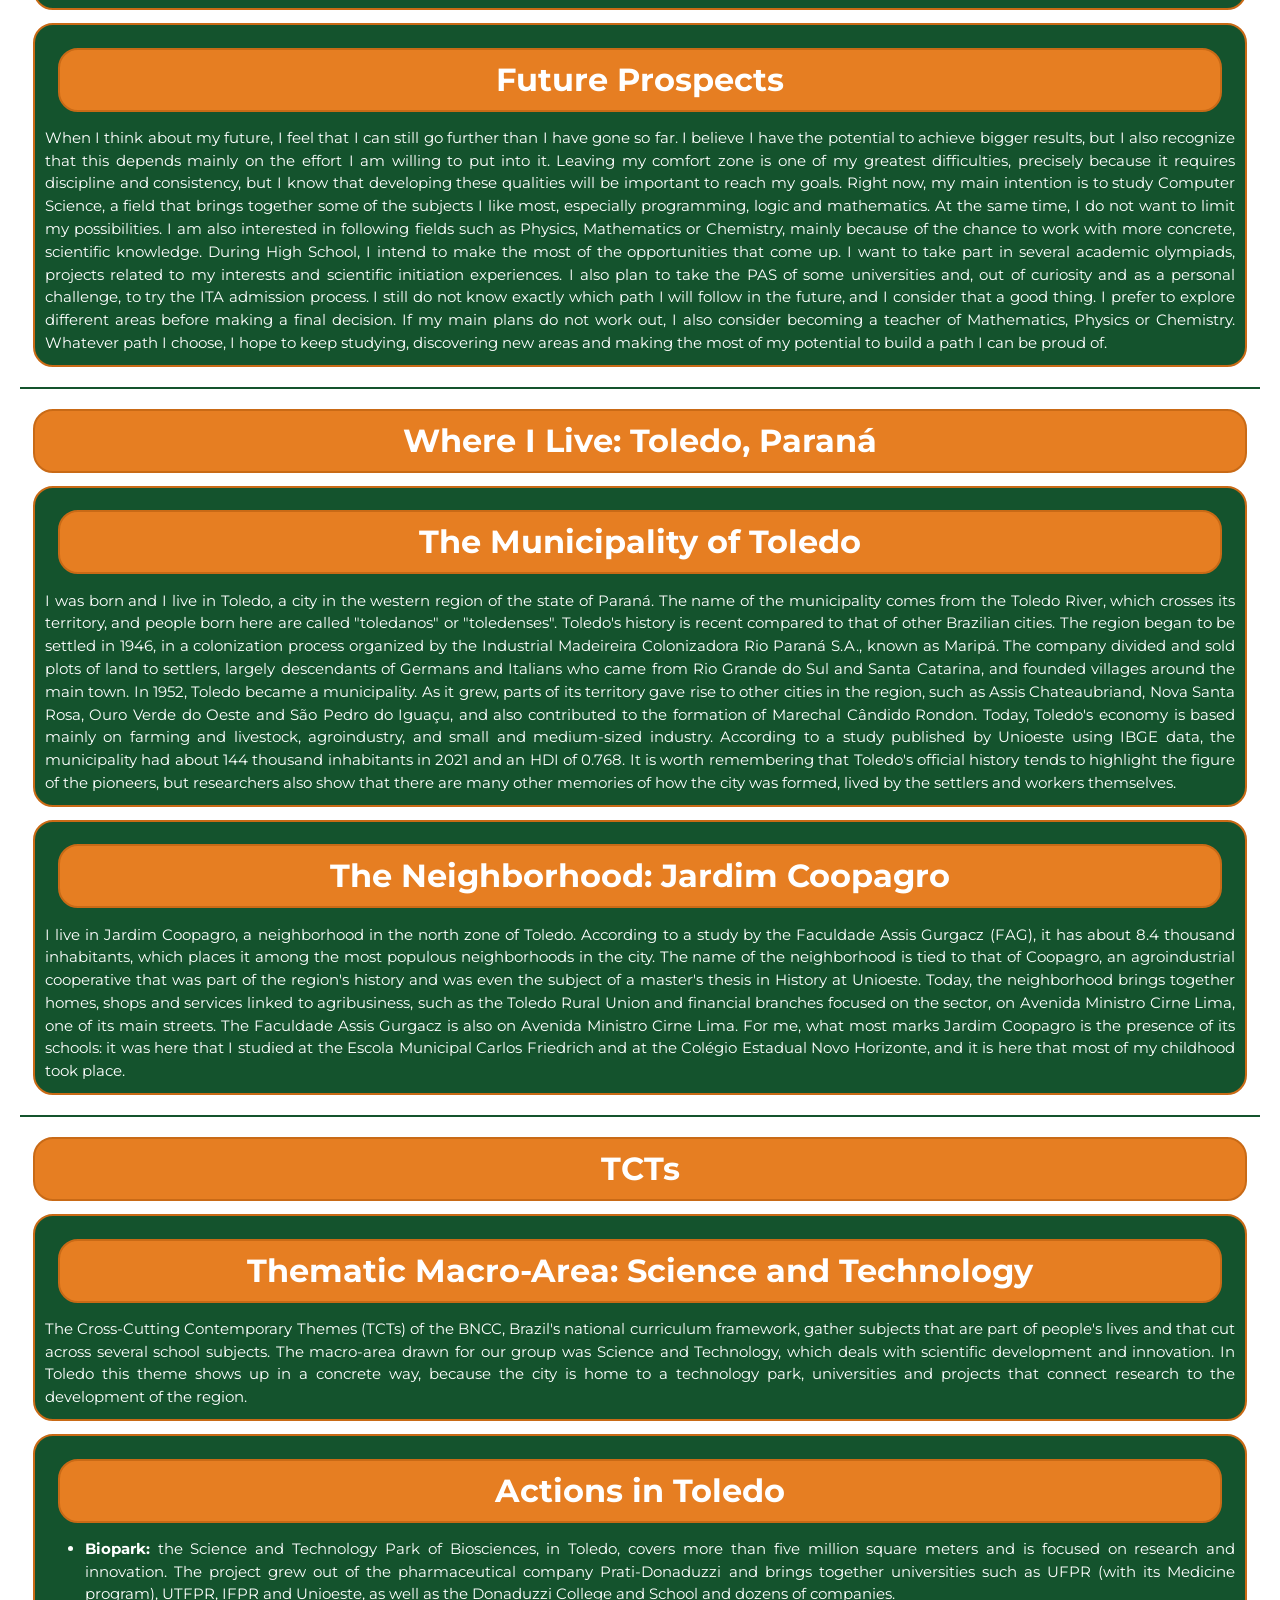
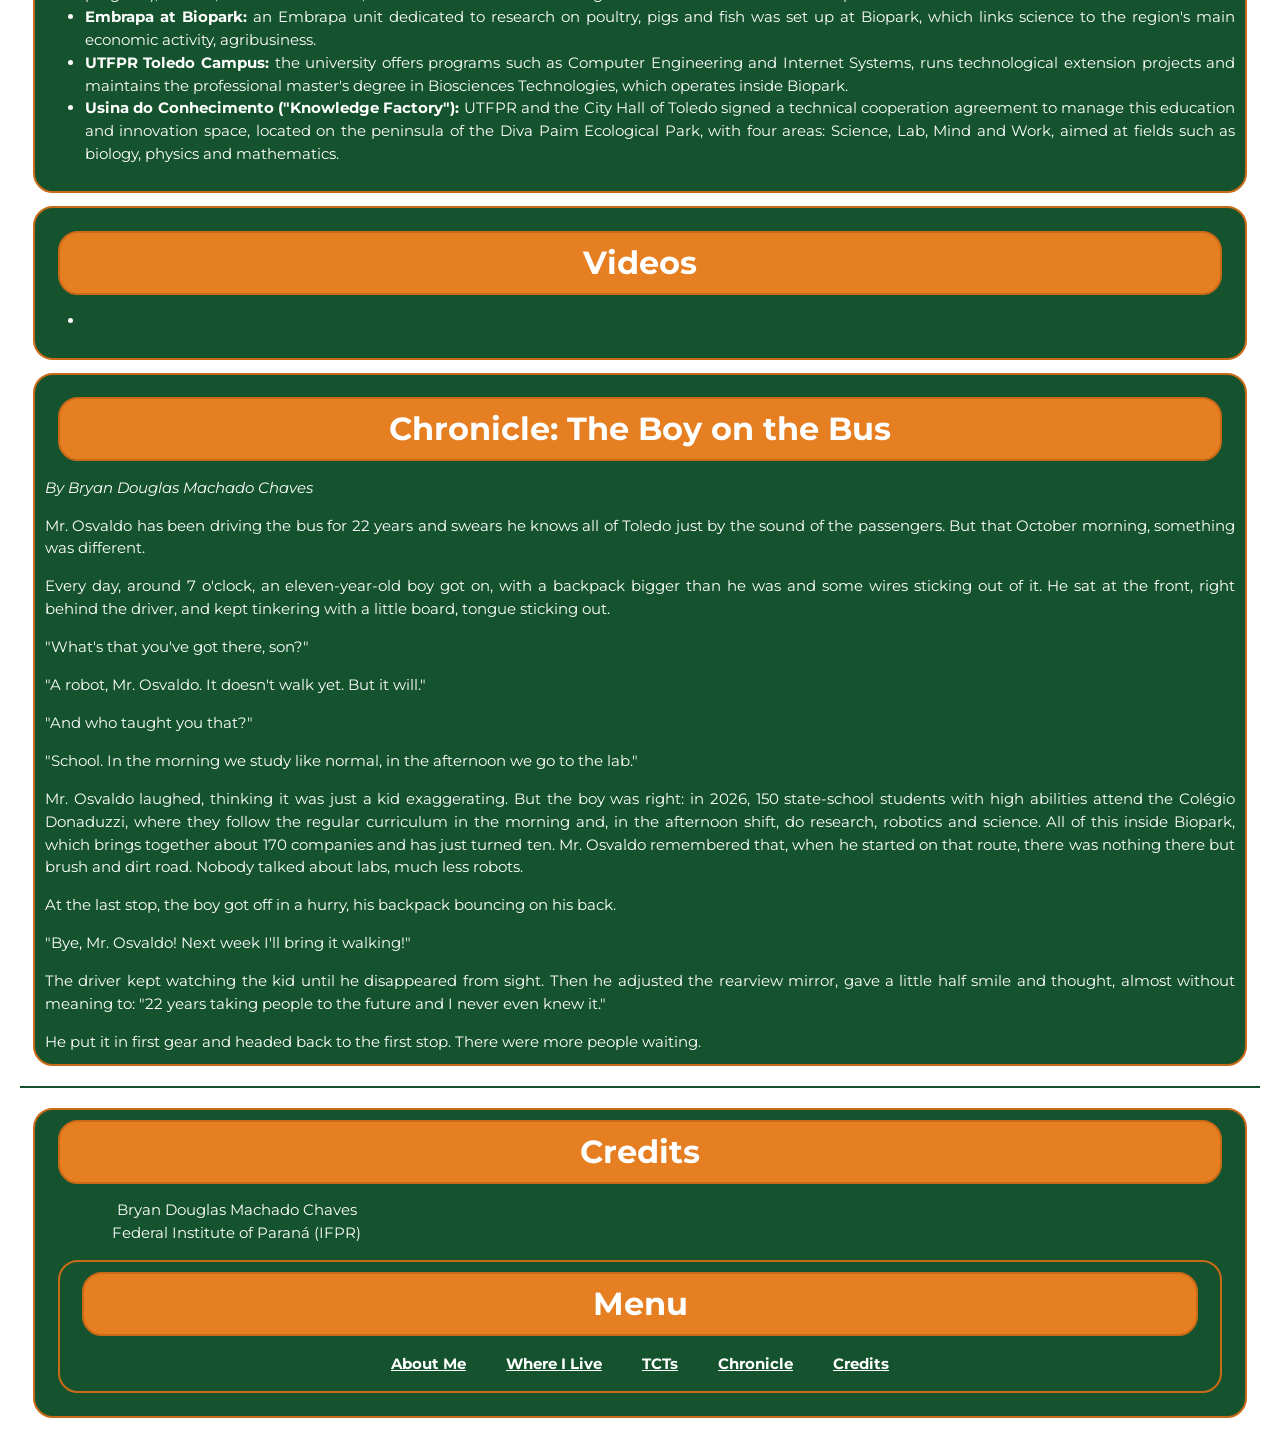
<file: en/sobre-bryan.html>
<!DOCTYPE html>
<html lang="en">

<head>
    <meta charset="UTF-8">
    <meta name="viewport" content="width=device-width, initial-scale=1.0">
    <title>About Me — Bryan Douglas Machado Chaves</title>
    <link rel="stylesheet" href="../css/style.css">
    <script src="../js/tema.js"></script>
</head>

<body>

    <header>

        <h1 class="titulo texto">Bryan Douglas Machado Chaves</h1>
    </header>

    <hr class="divisor">

    <nav class="texto" aria-label="Main menu">
        <ul class="menu">
            <li class="item-menu">
                <a class="link" href="../index.html">Start</a>
            </li>
            <li class="item-menu">
                <a class="link" href="#sobre-nos">About Me</a>
            </li>
            <li class="item-menu">
                <a class="link" href="#onde-vivemos">Where I Live</a>
            </li>
            <li class="item-menu">
                <a class="link" href="#tcts">TCTs</a>
            </li>
            <li class="item-menu">
                <a class="link" href="#cronica">Chronicle</a>
            </li>
            <li class="item-menu">
                <a class="link" href="#creditos">Credits</a>
            </li>
            <li class="item-menu">
                <a class="link" href="../html/sobre-bryan.html" lang="pt-BR" hreflang="pt-BR">Português</a>
            </li>
            <li class="item-menu">
                <button type="button" id="botao-tema" class="botao-tema" aria-pressed="false">Night mode</button>
            </li>
        </ul>
    </nav>

    <hr class="divisor">

    <main>

        <article id="sobre-nos">

            <h2 class="titulo texto">About Me</h2>
            <section id="integrante-1-nascimento" class="texto">

                <h4 class="titulo texto">Birth</h4>

                <p>
                    I remember September 8, 2011 as a very special day for our family. That was the day my son
                    was born, at Hospital Bom Jesus, in Toledo, Paraná, at 8:45 in the morning. At that moment it
                    was just the two of us, his parents, together with the doctors who were part of that important
                    moment. After the birth, the initial calm did not last long. Little by little, a large number of
                    relatives began to arrive at the hospital to meet the newest member of the family. The beginning
                    of his life ended up marked by a lot of movement, visits and a certain disorder, since everyone
                    wanted to be there and take part in the moment. Despite all the mess of those first days, I
                    remember that time fondly. His birth brought a new phase to our family and, ever since, his
                    presence has been part of our story.
                </p>

            </section>

            <section id="integrante-1-trajetoria-escolar" class="texto">

                <h4 class="titulo texto">School History</h4>

                <p>
                    My school history began at the age of four, when I entered the Escola Municipal Carlos
                    Friedrich. That was where I had my first contact with the school environment and began to build
                    my first experiences as a student. In those early years I also had some experiences outside the
                    classroom that stayed with me, especially the visits to the zoo, which were fun moments, different
                    from the school routine. The 4th and 5th grades were different because of the pandemic. The
                    changes caused by isolation and remote learning got in the way of part of the school experience I
                    would normally have had. After that period I moved on to the Colégio Estadual Novo Horizonte,
                    which was the state school in my neighborhood and was also a little closer to my home. The change
                    was a fairly natural step and, even though the school later became a civic-military school, my
                    adaptation was relatively smooth. I find it fairly easy to follow rules, which helped in the
                    process. It was also at the Colégio Estadual Novo Horizonte that I met friends who stayed by my
                    side for a good part of my school years, up to the 9th grade. Those friendships became an
                    important part of that stage. After finishing Middle School, I decided to look for a change and
                    for an opportunity that I considered better for my education. That is how I came to the Federal
                    Institute of Paraná (IFPR). Today I find this new stage quite fun. The institution has good
                    facilities and, above all, I have met interesting people who made the experience even more
                    meaningful. Today I see my school history as a sequence of changes that gradually led me to an
                    environment that I consider right for continuing to learn and develop.
                </p>

            </section>

            <section id="integrante-1-fato-historico" class="texto">

                <h4 class="titulo texto">Historical Fact: Brazil's Independence</h4>

                <p>
                    One of the most important historical events related to my date of birth happened exactly one
                    day before I was born. On September 7, 1822, Dom Pedro declared the Independence of Brazil on the
                    banks of the Ipiranga stream, in São Paulo, politically breaking Brazil's ties with Portugal.
                    Independence, however, did not happen suddenly. Brazil had been going through political changes
                    since the arrival of the Portuguese royal family in 1808, and later because of the pressure from
                    the Portuguese Cortes for Dom Pedro to return to Portugal. His decision to stay in Brazil, known
                    as the Dia do Fico ("Day of Staying"), contributed to the process that would end in the
                    declaration of independence. It is also important to understand that September 7 was mainly the
                    symbolic landmark of Independence. The political separation was not immediately accepted in the
                    entire Brazilian territory, and conflicts continued in some regions, such as Bahia, where the
                    fight for independence went on until 1823. So there is a curious coincidence between my story
                    and this event: while Brazil's Independence is celebrated on September 7, I was born the next
                    day, September 8. In this way, one of the main landmarks of the country's history is right next
                    to my date of birth.
                </p>

            </section>

            <section id="integrante-1-momento-atual" class="texto">

                <h4 class="titulo texto">Current Moment</h4>

                <p>
                    Right now I am going through a phase of change and greater responsibility in my school life.
                    Studying at IFPR brought a higher level of demand than I was used to in my previous schools. This
                    change took me a little out of my comfort zone and made me realize that I could not depend only
                    on what I learn in class. For that reason I started to build a study routine and I try to keep
                    it fairly steady, even if on some days the number of tasks makes the routine heavier. Among my
                    subjects, I am most interested in Mathematics, Chemistry, LAEC, Programming Logic, Philosophy
                    and History. I also have some difficulties, mainly in Physics and Sociology, but I notice that
                    when I spend more time studying, I understand these subjects better. This has shown me that
                    having difficulty with a subject does not necessarily mean I cannot learn it, but that I need to
                    find the time and the right way to study it. Socially, I get along well with most people, although
                    I have my own group of friends. Besides classes, IFPR also offers opportunities that I did not
                    find in the same way in my previous schools, such as scientific initiation projects. I currently
                    take part in a project related to fish, called FISH-INOS, which has been a different experience
                    and an opportunity to get to know scientific research better. So I consider my current moment a
                    phase of adaptation, learning and growth. I am still learning to deal with a more demanding
                    routine, but I am also discovering areas I am interested in and developing more autonomy in my
                    studies.
                </p>

            </section>

            <section id="integrante-1-perspectivas-futuras" class="texto">

                <h4 class="titulo texto">Future Prospects</h4>

                <p>
                    When I think about my future, I feel that I can still go further than I have gone so far. I
                    believe I have the potential to achieve bigger results, but I also recognize that this depends
                    mainly on the effort I am willing to put into it. Leaving my comfort zone is one of my greatest
                    difficulties, precisely because it requires discipline and consistency, but I know that
                    developing these qualities will be important to reach my goals. Right now, my main intention is
                    to study Computer Science, a field that brings together some of the subjects I like most,
                    especially programming, logic and mathematics. At the same time, I do not want to limit my
                    possibilities. I am also interested in following fields such as Physics, Mathematics or
                    Chemistry, mainly because of the chance to work with more concrete, scientific knowledge. During
                    High School, I intend to make the most of the opportunities that come up. I want to take part in
                    several academic olympiads, projects related to my interests and scientific initiation
                    experiences. I also plan to take the PAS of some universities and, out of curiosity and as a
                    personal challenge, to try the ITA admission process. I still do not know exactly which path I
                    will follow in the future, and I consider that a good thing. I prefer to explore different areas
                    before making a final decision. If my main plans do not work out, I also consider becoming a
                    teacher of Mathematics, Physics or Chemistry. Whatever path I choose, I hope to keep studying,
                    discovering new areas and making the most of my potential to build a path I can be proud of.
                </p>

            </section>

            <div id="integrante-1-carrossel">

                <figure class="figura">

                    <figcaption class="legenda"></figcaption>
                </figure>

            </div>

        </article>

        <hr class="divisor">

        <article id="onde-vivemos">

            <h2 class="titulo texto">Where I Live: Toledo, Paraná</h2>
            <section id="integrante-1-municipio" class="texto">

                <h4 class="titulo texto">The Municipality of Toledo</h4>

                <p>
                    I was born and I live in Toledo, a city in the western region of the state of Paraná. The name
                    of the municipality comes from the Toledo River, which crosses its territory, and people born
                    here are called "toledanos" or "toledenses". Toledo's history is recent compared to that of other
                    Brazilian cities. The region began to be settled in 1946, in a colonization process organized by
                    the Industrial Madeireira Colonizadora Rio Paraná S.A., known as Maripá. The company divided and
                    sold plots of land to settlers, largely descendants of Germans and Italians who came from Rio
                    Grande do Sul and Santa Catarina, and founded villages around the main town. In 1952, Toledo
                    became a municipality. As it grew, parts of its territory gave rise to other cities in the region,
                    such as Assis Chateaubriand, Nova Santa Rosa, Ouro Verde do Oeste and São Pedro do Iguaçu, and
                    also contributed to the formation of Marechal Cândido Rondon. Today, Toledo's economy is based
                    mainly on farming and livestock, agroindustry, and small and medium-sized industry. According to
                    a study published by Unioeste using IBGE data, the municipality had about 144 thousand
                    inhabitants in 2021 and an HDI of 0.768. It is worth remembering that Toledo's official history
                    tends to highlight the figure of the pioneers, but researchers also show that there are many
                    other memories of how the city was formed, lived by the settlers and workers themselves.
                </p>

            </section>

            <section id="integrante-1-bairro-linha" class="texto">

                <h4 class="titulo texto">The Neighborhood: Jardim Coopagro</h4>

                <p>
                    I live in Jardim Coopagro, a neighborhood in the north zone of Toledo. According to a study by
                    the Faculdade Assis Gurgacz (FAG), it has about 8.4 thousand inhabitants, which places it among
                    the most populous neighborhoods in the city. The name of the neighborhood is tied to that of
                    Coopagro, an agroindustrial cooperative that was part of the region's history and was even the
                    subject of a master's thesis in History at Unioeste. Today, the neighborhood brings together
                    homes, shops and services linked to agribusiness, such as the Toledo Rural Union and financial
                    branches focused on the sector, on Avenida Ministro Cirne Lima, one of its main streets. The
                    Faculdade Assis Gurgacz is also on Avenida Ministro Cirne Lima. For me, what most marks Jardim
                    Coopagro is the presence of its schools: it was here that I studied at the Escola Municipal
                    Carlos Friedrich and at the Colégio Estadual Novo Horizonte, and it is here that most of my
                    childhood took place.
                </p>

            </section>

            <figure class="figura">

                <figcaption class="legenda"></figcaption>
            </figure>

        </article>

        <hr class="divisor">

        <article id="tcts">

            <h2 class="titulo texto">TCTs</h2>

            <section id="tct-tema" class="texto">

                <h3 class="titulo texto">Thematic Macro-Area: Science and Technology</h3>

                <p>
                    The Cross-Cutting Contemporary Themes (TCTs) of the BNCC, Brazil's national curriculum
                    framework, gather subjects that are part of people's lives and that cut across several school
                    subjects. The macro-area drawn for our group was Science and Technology, which deals with
                    scientific development and innovation. In Toledo this theme shows up in a concrete way, because
                    the city is home to a technology park, universities and projects that connect research to the
                    development of the region.
                </p>

            </section>

            <section id="tct-acoes-municipio" class="texto">

                <h3 class="titulo texto">Actions in Toledo</h3>

                <ul>
                    <li>
                        <strong>Biopark:</strong> the Science and Technology Park of Biosciences, in Toledo, covers
                        more than five million square meters and is focused on research and innovation. The project
                        grew out of the pharmaceutical company Prati-Donaduzzi and brings together universities such as
                        UFPR (with its Medicine program), UTFPR, IFPR and Unioeste, as well as the Donaduzzi College
                        and School and dozens of companies.
                    </li>
                    <li>
                        <strong>Embrapa at Biopark:</strong> an Embrapa unit dedicated to research on poultry, pigs
                        and fish was set up at Biopark, which links science to the region's main economic activity,
                        agribusiness.
                    </li>
                    <li>
                        <strong>UTFPR Toledo Campus:</strong> the university offers programs such as Computer
                        Engineering and Internet Systems, runs technological extension projects and maintains the
                        professional master's degree in Biosciences Technologies, which operates inside Biopark.
                    </li>
                    <li>
                        <strong>Usina do Conhecimento ("Knowledge Factory"):</strong> UTFPR and the City Hall of
                        Toledo signed a technical cooperation agreement to manage this education and innovation space,
                        located on the peninsula of the Diva Paim Ecological Park, with four areas: Science, Lab, Mind
                        and Work, aimed at fields such as biology, physics and mathematics.
                    </li>
                </ul>

            </section>

            <section id="tct-videos" class="texto">

                <h3 class="titulo texto">Videos</h3>

                <ul>
                    <li>

                        <a class="link" href=""></a>
                    </li>
                </ul>

            </section>

            <section id="cronica" class="texto">

                <h3 class="titulo texto">Chronicle: The Boy on the Bus</h3>

                <p><em>By Bryan Douglas Machado Chaves</em></p>

                <p>
                    Mr. Osvaldo has been driving the bus for 22 years and swears he knows all of Toledo just by the
                    sound of the passengers. But that October morning, something was different.
                </p>

                <p>
                    Every day, around 7 o'clock, an eleven-year-old boy got on, with a backpack bigger than he was
                    and some wires sticking out of it. He sat at the front, right behind the driver, and kept
                    tinkering with a little board, tongue sticking out.
                </p>

                <p>"What's that you've got there, son?"</p>

                <p>"A robot, Mr. Osvaldo. It doesn't walk yet. But it will."</p>

                <p>"And who taught you that?"</p>

                <p>"School. In the morning we study like normal, in the afternoon we go to the lab."</p>

                <p>
                    Mr. Osvaldo laughed, thinking it was just a kid exaggerating. But the boy was right: in 2026, 150
                    state-school students with high abilities attend the Colégio Donaduzzi, where they follow the
                    regular curriculum in the morning and, in the afternoon shift, do research, robotics and science.
                    All of this inside Biopark, which brings together about 170 companies and has just turned ten.
                    Mr. Osvaldo remembered that, when he started on that route, there was nothing there but brush and
                    dirt road. Nobody talked about labs, much less robots.
                </p>

                <p>At the last stop, the boy got off in a hurry, his backpack bouncing on his back.</p>

                <p>"Bye, Mr. Osvaldo! Next week I'll bring it walking!"</p>

                <p>
                    The driver kept watching the kid until he disappeared from sight. Then he adjusted the rearview
                    mirror, gave a little half smile and thought, almost without meaning to: "22 years taking people
                    to the future and I never even knew it."
                </p>

                <p>He put it in first gear and headed back to the first stop. There were more people waiting.</p>

            </section>

        </article>

    </main>

    <hr class="divisor">

    <footer id="creditos" class="rodape texto">

        <h2 class="titulo texto">Credits</h2>

        <p>
            Bryan Douglas Machado Chaves<br>
            Federal Institute of Paraná (IFPR)<br>
        </p>

        <nav class="texto" aria-label="Footer menu">

            <h2 class="titulo texto">Menu</h2>

            <ul class="menu">

                <li class="item-menu">
                    <a class="link" href="#sobre-nos">About Me</a>
                </li>

                <li class="item-menu">
                    <a class="link" href="#onde-vivemos">Where I Live</a>
                </li>

                <li class="item-menu">
                    <a class="link" href="#tcts">TCTs</a>
                </li>
                <li class="item-menu">
                <a class="link" href="#cronica">Chronicle</a>
                </li>
                <li class="item-menu">
                    <a class="link" href="#creditos">Credits</a>
                </li>

            </ul>

        </nav>
    </footer>
</body>
</html>
</file>
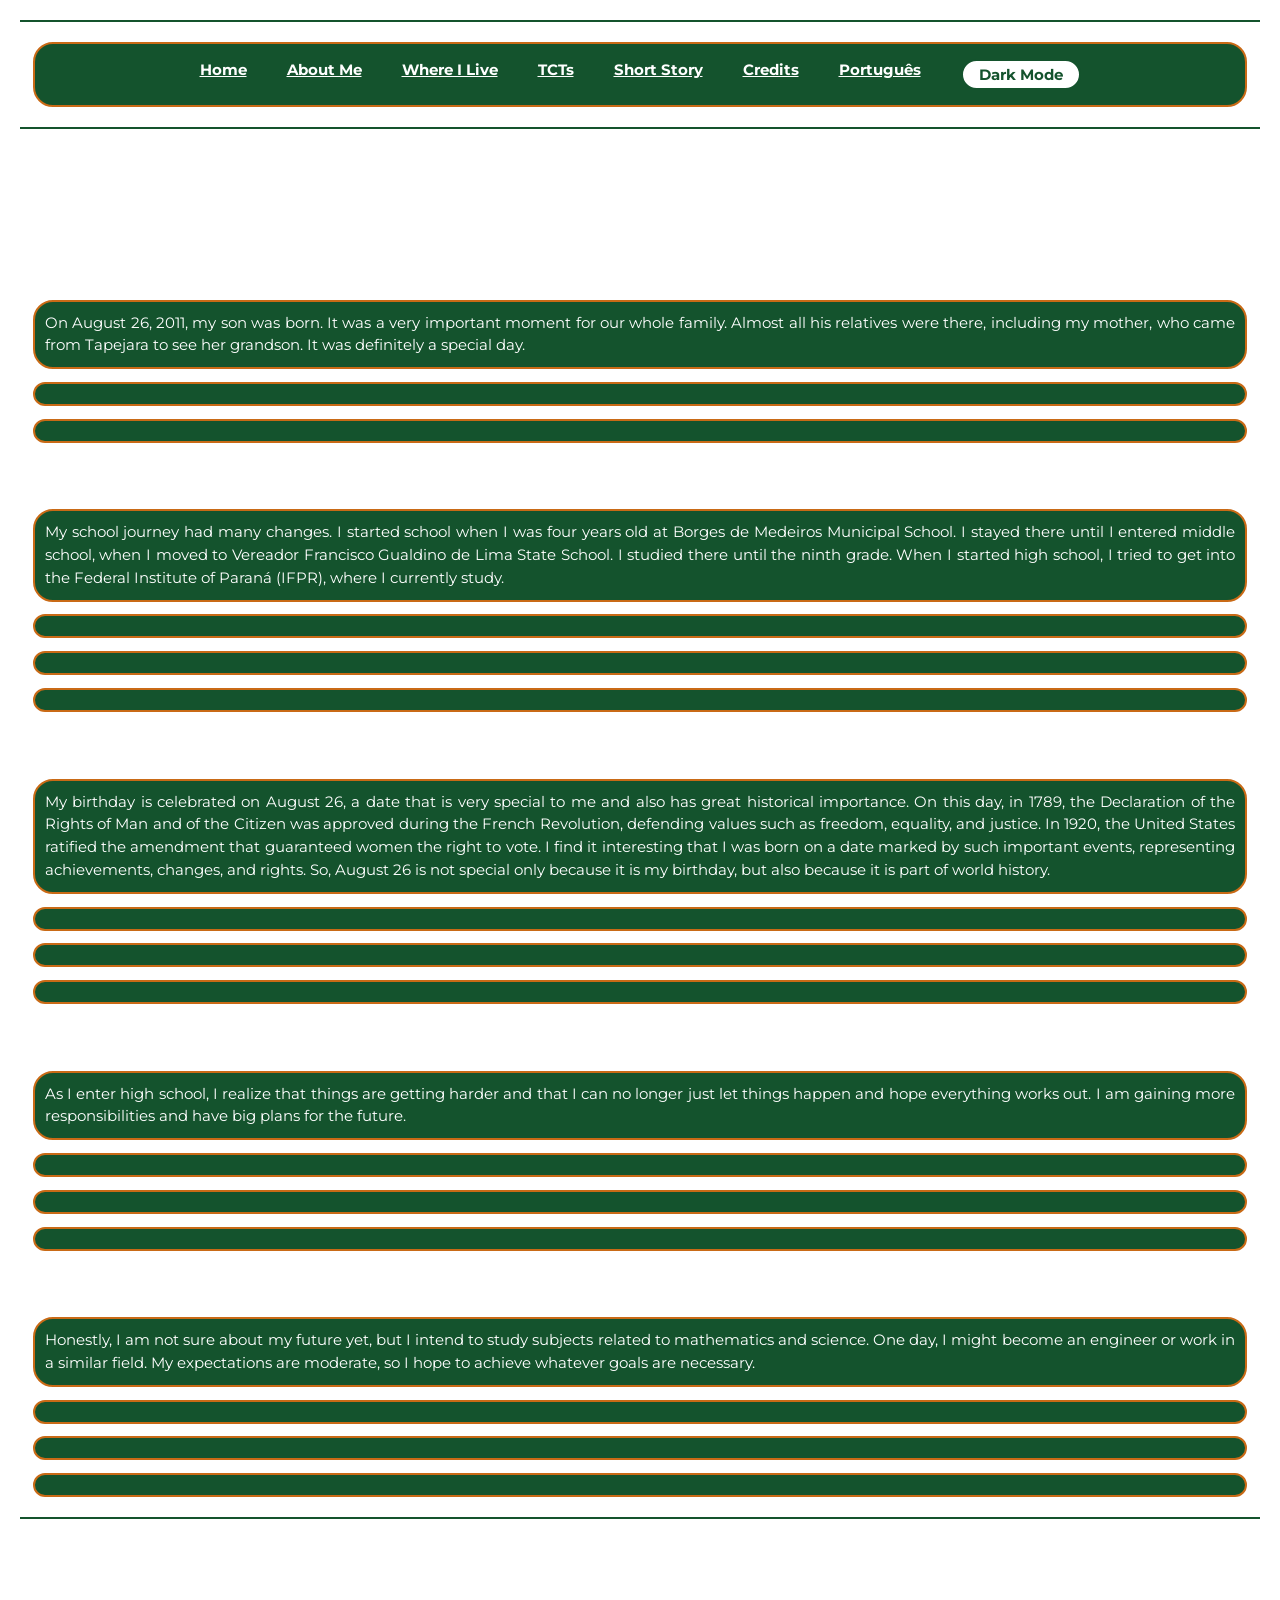
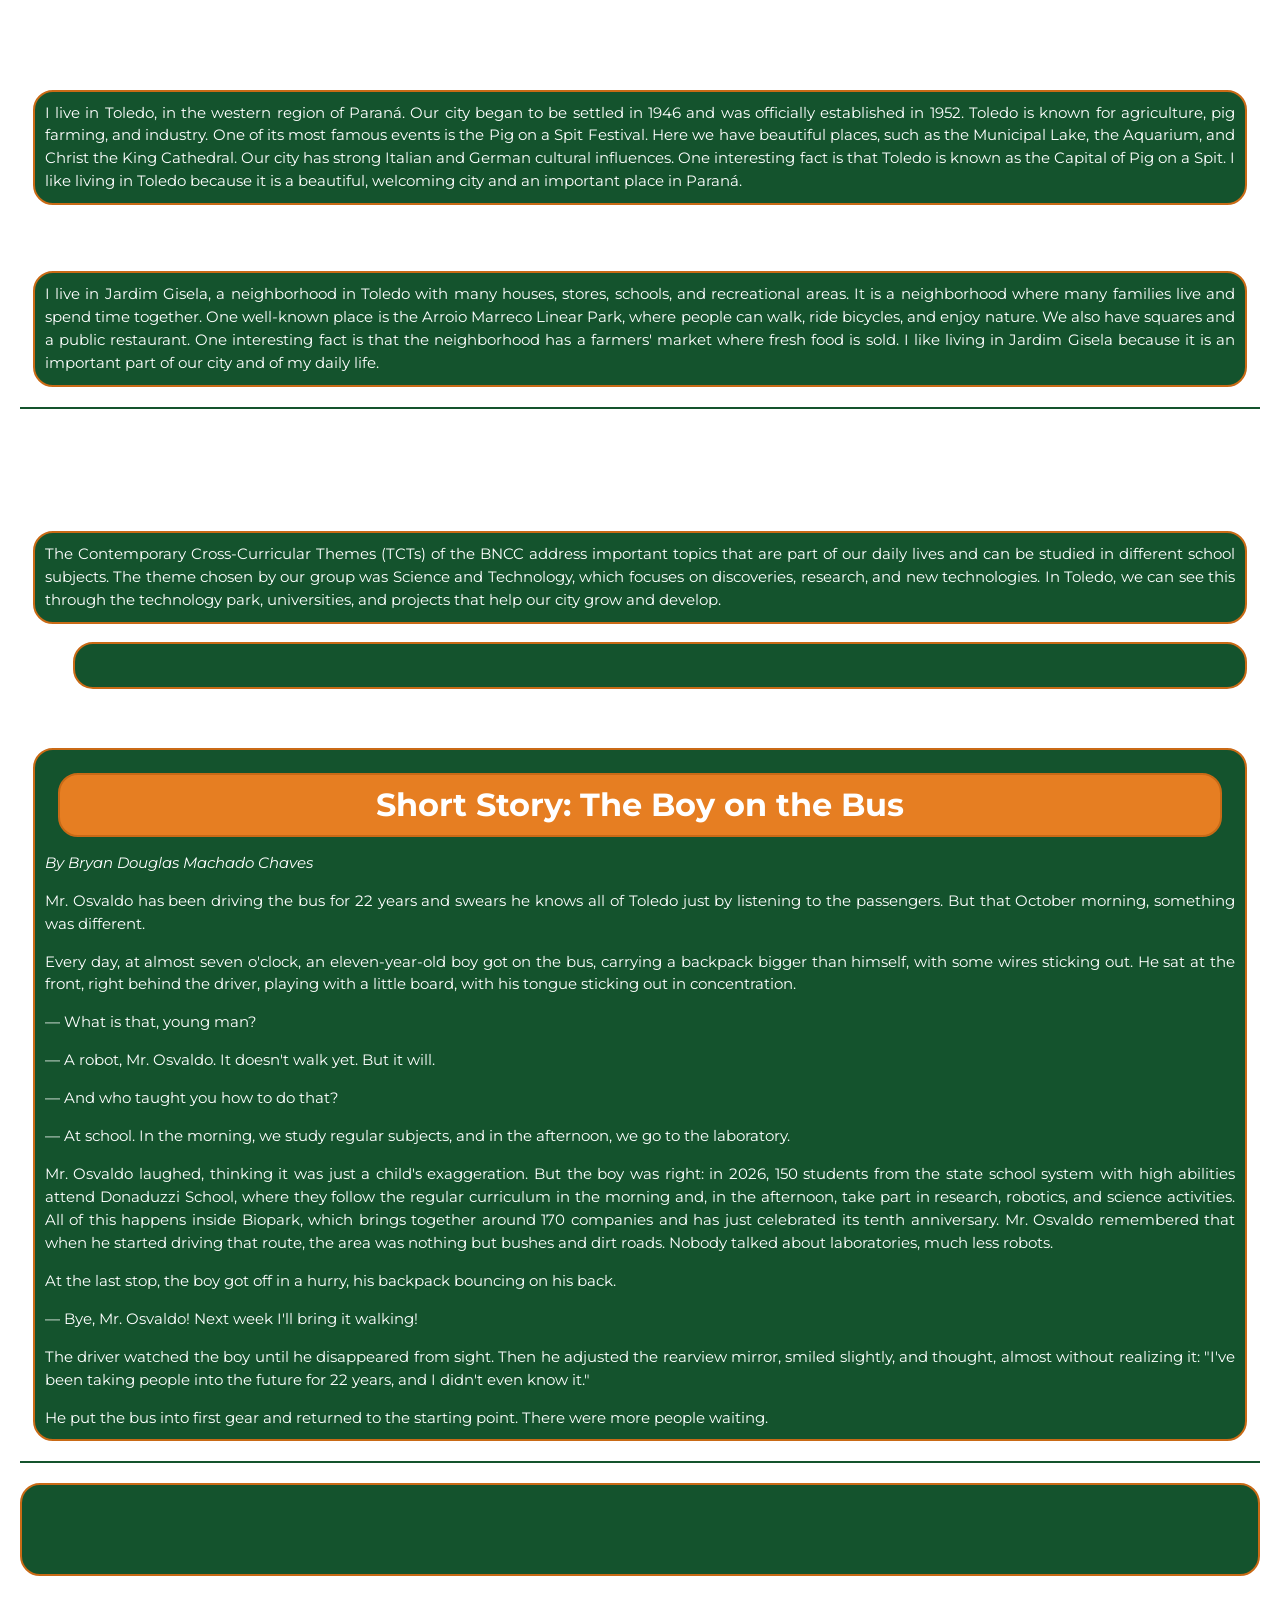
<file: en/sobre-vinicius.html>
<!DOCTYPE html>
<html lang="en">

<head>
    <meta charset="UTF-8">
    <meta name="viewport" content="width=device-width, initial-scale=1.0">
    <title></title>
    <link rel="stylesheet" href="../css/style.css">
</head>

<body>
    <header class="caixa">

    </header>
    <hr class="divisor">

    <nav class="texto" aria-label="Main menu">
        
        <ul class="menu"> 
            <li class="item-menu">
                <a class="link" href="../index.html">Home</a>
            </li>
            <li class="item-menu">
                <a class="link" href="#sobre-nos">About Me</a>
            </li>
            <li class="item-menu">
                <a class="link" href="#onde-vivemos">Where I Live</a>
            </li>
            <li class="item-menu">
                <a class="link" href="#tcts">TCTs</a>
            </li>
            <li class="item-menu">
                <a class="link" href="#cronica">Short Story</a>
            </li>
            <li class="item-menu">
                <a class="link" href="#creditos">Credits</a>
            </li>
            <li class="item-menu">
                <a class="link" href="../pt/sobre-vinicius.html" lang="pt" hreflang="pt">Português</a>
            </li>
            <li class="item-menu">
                <button type="button" id="botao-tema" class="botao-tema" aria-pressed="false">Dark Mode</button>
            </li>
        </ul>
    </nav>
    <hr class="divisor">

    <main class="caixa">

        <!-- ===================== MENU 1: ABOUT ME ===================== -->
        <article id="sobre-nos" class="caixa">
            <h2 class="titulo2">About Me</h2>

            <!-- Individual responsibility: repeat this <section class="integrante"> block for each group member -->
            <section id="integrante-2" class="caixa">
                <h3 class="titulo3">Vinicius Francisco Caramel</h3>

                <section id="integrante-2-nascimento" class="caixa">
                    <h4 class="titulo4">Birth</h4>
                    <p class="texto">
                        On August 26, 2011, my son was born. It was a very important moment for our whole family.
                        Almost all his relatives were there, including my mother, who came from Tapejara to see her grandson.
                        It was definitely a special day.
                    </p>
                    <p class="texto"></p>
                    <p class="texto"></p>
                </section>

                <section id="integrante-2-trajetoria-escolar" class="caixa">
                    <h4 class="titulo4">School Journey</h4>
                    <p class="texto">
                        My school journey had many changes. I started school when I was four years old
                        at Borges de Medeiros Municipal School. I stayed there until I entered middle school,
                        when I moved to Vereador Francisco Gualdino de Lima State School.
                        I studied there until the ninth grade. When I started high school,
                        I tried to get into the Federal Institute of Paraná (IFPR), where I currently study.
                    </p>
                    <p class="texto"></p>
                    <p class="texto"></p>
                    <p class="texto"></p>
                </section>

                <section id="integrante-2-fato-historico" class="caixa">
                    <h4 class="titulo4">Historical Event</h4>
                    <p class="texto">
                        My birthday is celebrated on August 26, a date that is very special to me
                        and also has great historical importance. On this day, in 1789,
                        the Declaration of the Rights of Man and of the Citizen was approved
                        during the French Revolution, defending values such as freedom,
                        equality, and justice. In 1920, the United States ratified the amendment
                        that guaranteed women the right to vote.
                        I find it interesting that I was born on a date marked by such important events,
                        representing achievements, changes, and rights.
                        So, August 26 is not special only because it is my birthday,
                        but also because it is part of world history.
                    </p>
                    <p class="texto"></p>
                    <p class="texto"></p>
                    <p class="texto"></p>
                </section>

                <section id="integrante-2-momento-atual" class="caixa">
                    <h4 class="titulo4">Current Moment</h4>
                    <p class="texto">
                        As I enter high school, I realize that things are getting harder
                        and that I can no longer just let things happen and hope everything works out.
                        I am gaining more responsibilities and have big plans for the future.
                    </p>
                    <p class="texto"></p>
                    <p class="texto"></p>
                    <p class="texto"></p>
                </section>

                <section id="integrante-2-perspectivas-futuras" class="caixa">
                    <h4 class="titulo4">Future Plans</h4>
                    <p class="texto">
                        Honestly, I am not sure about my future yet, but I intend to study
                        subjects related to mathematics and science. One day, I might become
                        an engineer or work in a similar field. My expectations are moderate,
                        so I hope to achieve whatever goals are necessary.
                    </p>
                    <p class="texto"></p>
                    <p class="texto"></p>
                    <p class="texto"></p>
                </section>

                <!-- Image carousel (technical requirement) -->
                <div id="integrante-2-carrossel" class="caixa">
                    <figure class="figura">
                        <figcaption class="legenda"></figcaption>
                    </figure>
                </div>
            </section>
            <!-- End of the repeatable block for each group member -->

        </article>
        <hr class="divisor">

        <!-- ===================== MENU 2: WHERE WE LIVE ===================== -->
        <article id="onde-vivemos" class="caixa">
            <h2 class="titulo2">Where We Live</h2>

            <section id="integrante-2-local" class="caixa">
                <h3 class="titulo3">Vinicius Francisco Caramel</h3>

                <section id="integrante-2-municipio" class="caixa">
                    <h4 class="titulo4">The Municipality of Toledo</h4>
                    <p class="texto">
                        I live in Toledo, in the western region of Paraná.
                        Our city began to be settled in 1946 and was officially established in 1952.
                        Toledo is known for agriculture, pig farming, and industry.
                        One of its most famous events is the Pig on a Spit Festival.
                        Here we have beautiful places, such as the Municipal Lake,
                        the Aquarium, and Christ the King Cathedral.
                        Our city has strong Italian and German cultural influences.
                        One interesting fact is that Toledo is known as the Capital of Pig on a Spit.
                        I like living in Toledo because it is a beautiful, welcoming city
                        and an important place in Paraná.
                    </p>
                </section>

                <section id="integrante-2-bairro-linha" class="caixa">
                    <h4 class="titulo4">Jardim Gisela Neighborhood</h4>
                    <p class="texto">
                        I live in Jardim Gisela, a neighborhood in Toledo with many houses,
                        stores, schools, and recreational areas. It is a neighborhood where
                        many families live and spend time together.
                        One well-known place is the Arroio Marreco Linear Park,
                        where people can walk, ride bicycles, and enjoy nature.
                        We also have squares and a public restaurant.
                        One interesting fact is that the neighborhood has a farmers' market
                        where fresh food is sold.
                        I like living in Jardim Gisela because it is an important part
                        of our city and of my daily life.
                    </p>
                </section>

                <figure class="figura">
                    <figcaption class="legenda"></figcaption>
                </figure>
            </section>

        </article>
        <hr class="divisor">

        <!-- ===================== MENU 3: TCTS ===================== -->
        <article id="tcts" class="caixa">
            <h2 class="titulo2">TCTs</h2>

            <section id="tct-tema" class="caixa">
                <h3 class="titulo3">Thematic Area: Science and Technology</h3>
                <p class="texto">
                    The Contemporary Cross-Curricular Themes (TCTs) of the BNCC
                    address important topics that are part of our daily lives
                    and can be studied in different school subjects.
                    The theme chosen by our group was Science and Technology,
                    which focuses on discoveries, research, and new technologies.
                    In Toledo, we can see this through the technology park,
                    universities, and projects that help our city grow and develop.
                </p>
            </section>

            <!-- Group responsibility -->
            <section id="tct-acoes-municipio" class="caixa">
                <h3 class="titulo3"></h3>
                <ul>
                    <li class="texto"></li>
                </ul>
            </section>

            <!-- Links to embedded or referenced videos (technical requirement) -->
            <section id="tct-videos" class="caixa">
                <h3 class="titulo3"></h3>
                <ul>
                    <li><a class="link" href=""></a></li>
                </ul>
            </section>

        </article>

        <section id="cronica" class="texto">

            <h3 class="titulo texto">Short Story: The Boy on the Bus</h3>

            <p><em>By Bryan Douglas Machado Chaves</em></p>

            <p>
                Mr. Osvaldo has been driving the bus for 22 years and swears
                he knows all of Toledo just by listening to the passengers.
                But that October morning, something was different.
            </p>

            <p>
                Every day, at almost seven o'clock, an eleven-year-old boy
                got on the bus, carrying a backpack bigger than himself,
                with some wires sticking out. He sat at the front,
                right behind the driver, playing with a little board,
                with his tongue sticking out in concentration.
            </p>

            <p>— What is that, young man?</p>

            <p>— A robot, Mr. Osvaldo. It doesn't walk yet. But it will.</p>

            <p>— And who taught you how to do that?</p>

            <p>— At school. In the morning, we study regular subjects,
                and in the afternoon, we go to the laboratory.</p>

            <p>
                Mr. Osvaldo laughed, thinking it was just a child's exaggeration.
                But the boy was right: in 2026, 150 students from the state school
                system with high abilities attend Donaduzzi School, where they
                follow the regular curriculum in the morning and, in the afternoon,
                take part in research, robotics, and science activities.
                All of this happens inside Biopark, which brings together
                around 170 companies and has just celebrated its tenth anniversary.
                Mr. Osvaldo remembered that when he started driving that route,
                the area was nothing but bushes and dirt roads.
                Nobody talked about laboratories, much less robots.
            </p>

            <p>At the last stop, the boy got off in a hurry,
                his backpack bouncing on his back.</p>

            <p>— Bye, Mr. Osvaldo! Next week I'll bring it walking!</p>

            <p>
                The driver watched the boy until he disappeared from sight.
                Then he adjusted the rearview mirror, smiled slightly,
                and thought, almost without realizing it:
                "I've been taking people into the future for 22 years,
                and I didn't even know it."
            </p>

            <p>He put the bus into first gear and returned to the starting point.
                There were more people waiting.</p>

        </section>

    </main>
    <hr class="divisor">

    <footer id="creditos" class="caixa rodape">
        <section>
            <h2 class="titulo2"></h2>
            <p class="texto">
                <br>
                <br>
                <br>
            </p>
        </section>

        <nav>
            <h2 class="titulo2"></h2>
            <ul class="menu">
                <li class="item-menu"><a class="link" href="#sobre-nos"></a></li>
                <li class="item-menu"><a class="link" href="#onde-vivemos"></a></li>
                <li class="item-menu"><a class="link" href="#tcts"></a></li>
                <li class="item-menu"><a class="link" href="#creditos"></a></li>
            </ul>
        </nav>
    </footer>
</body>

</html>
</file>
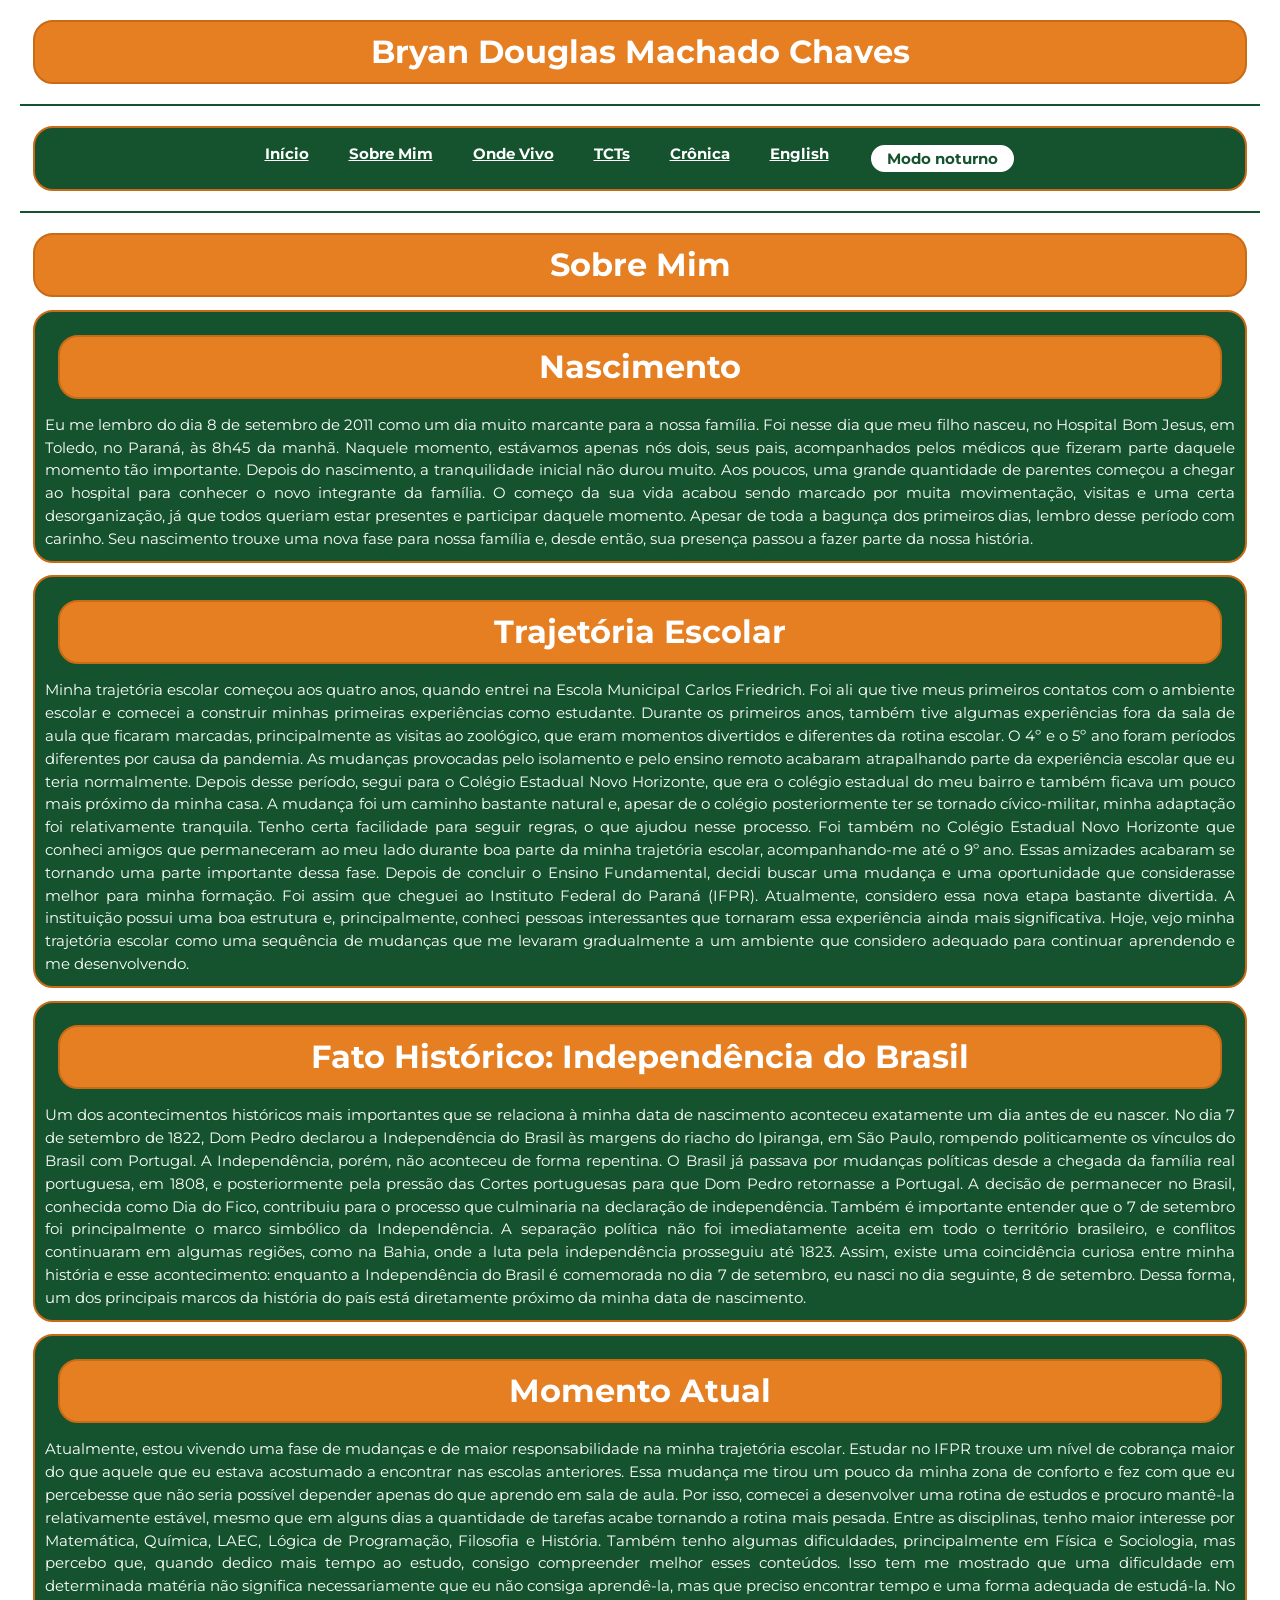
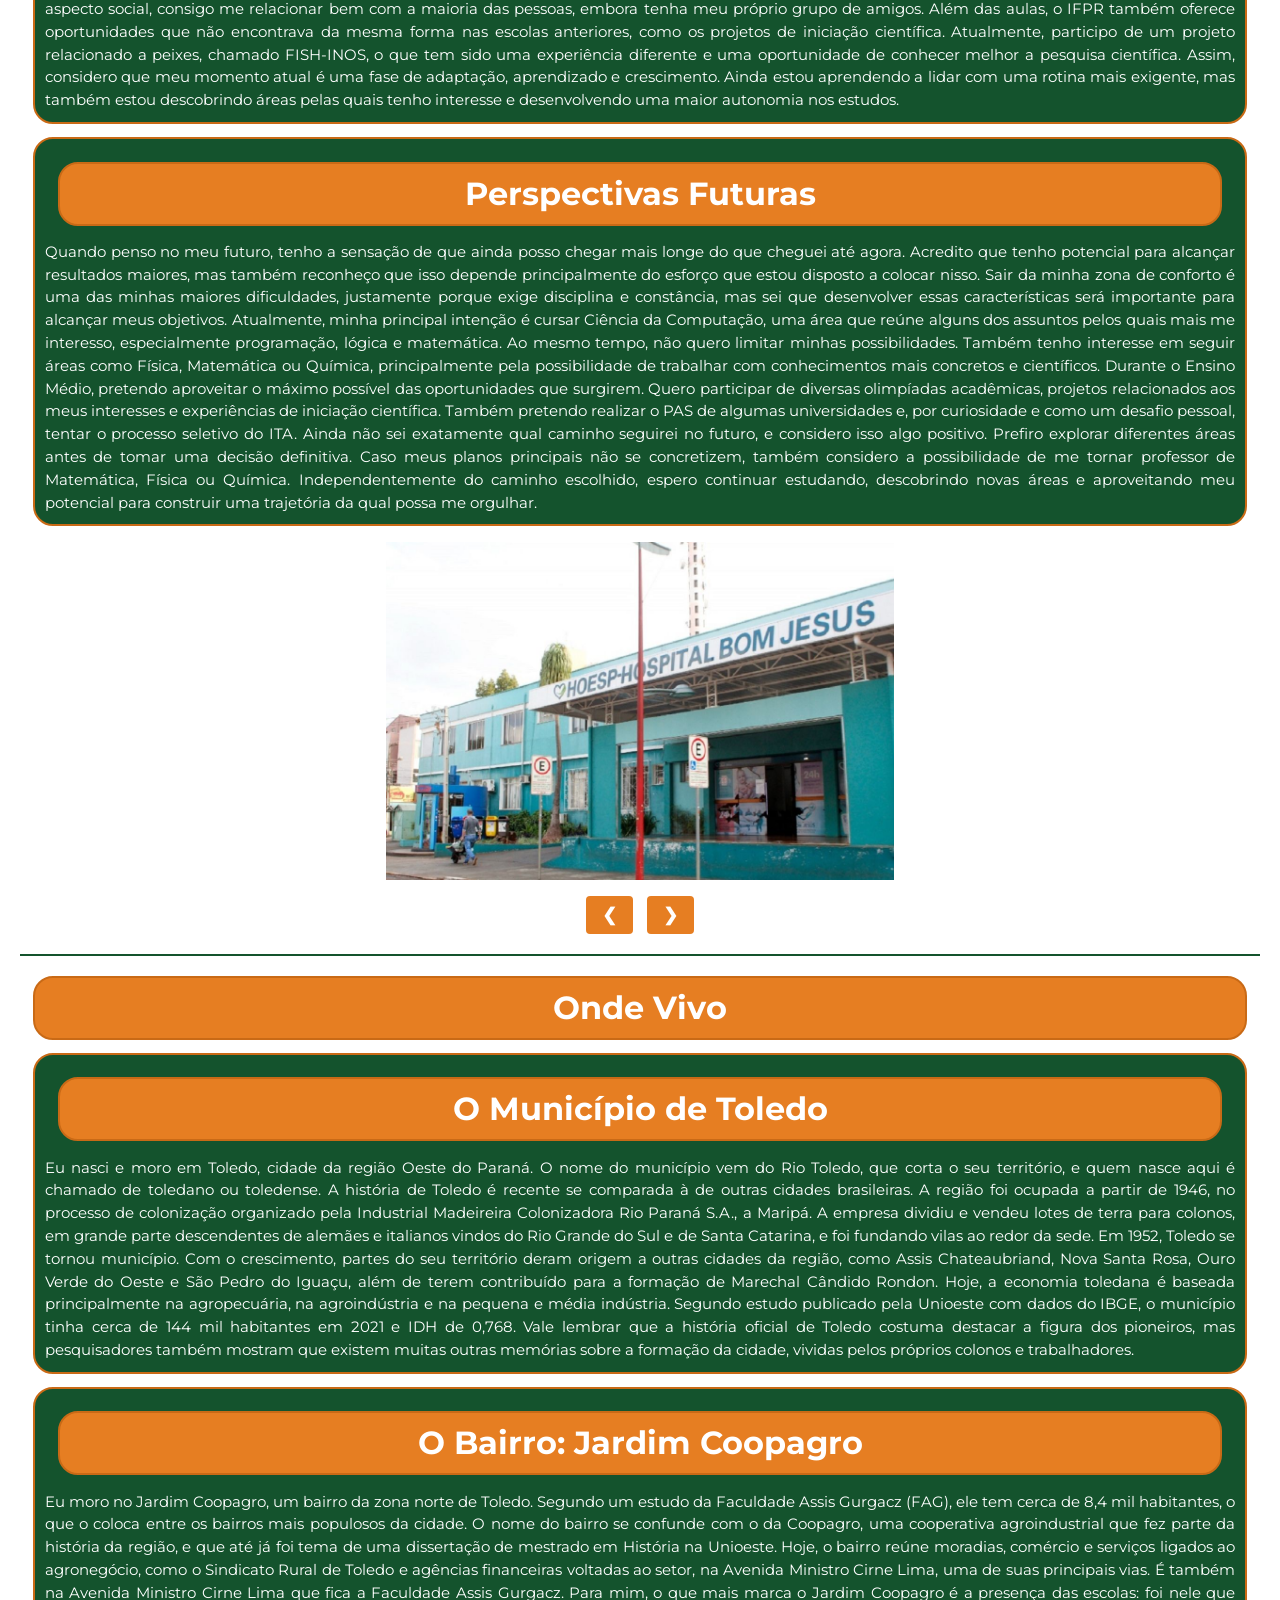
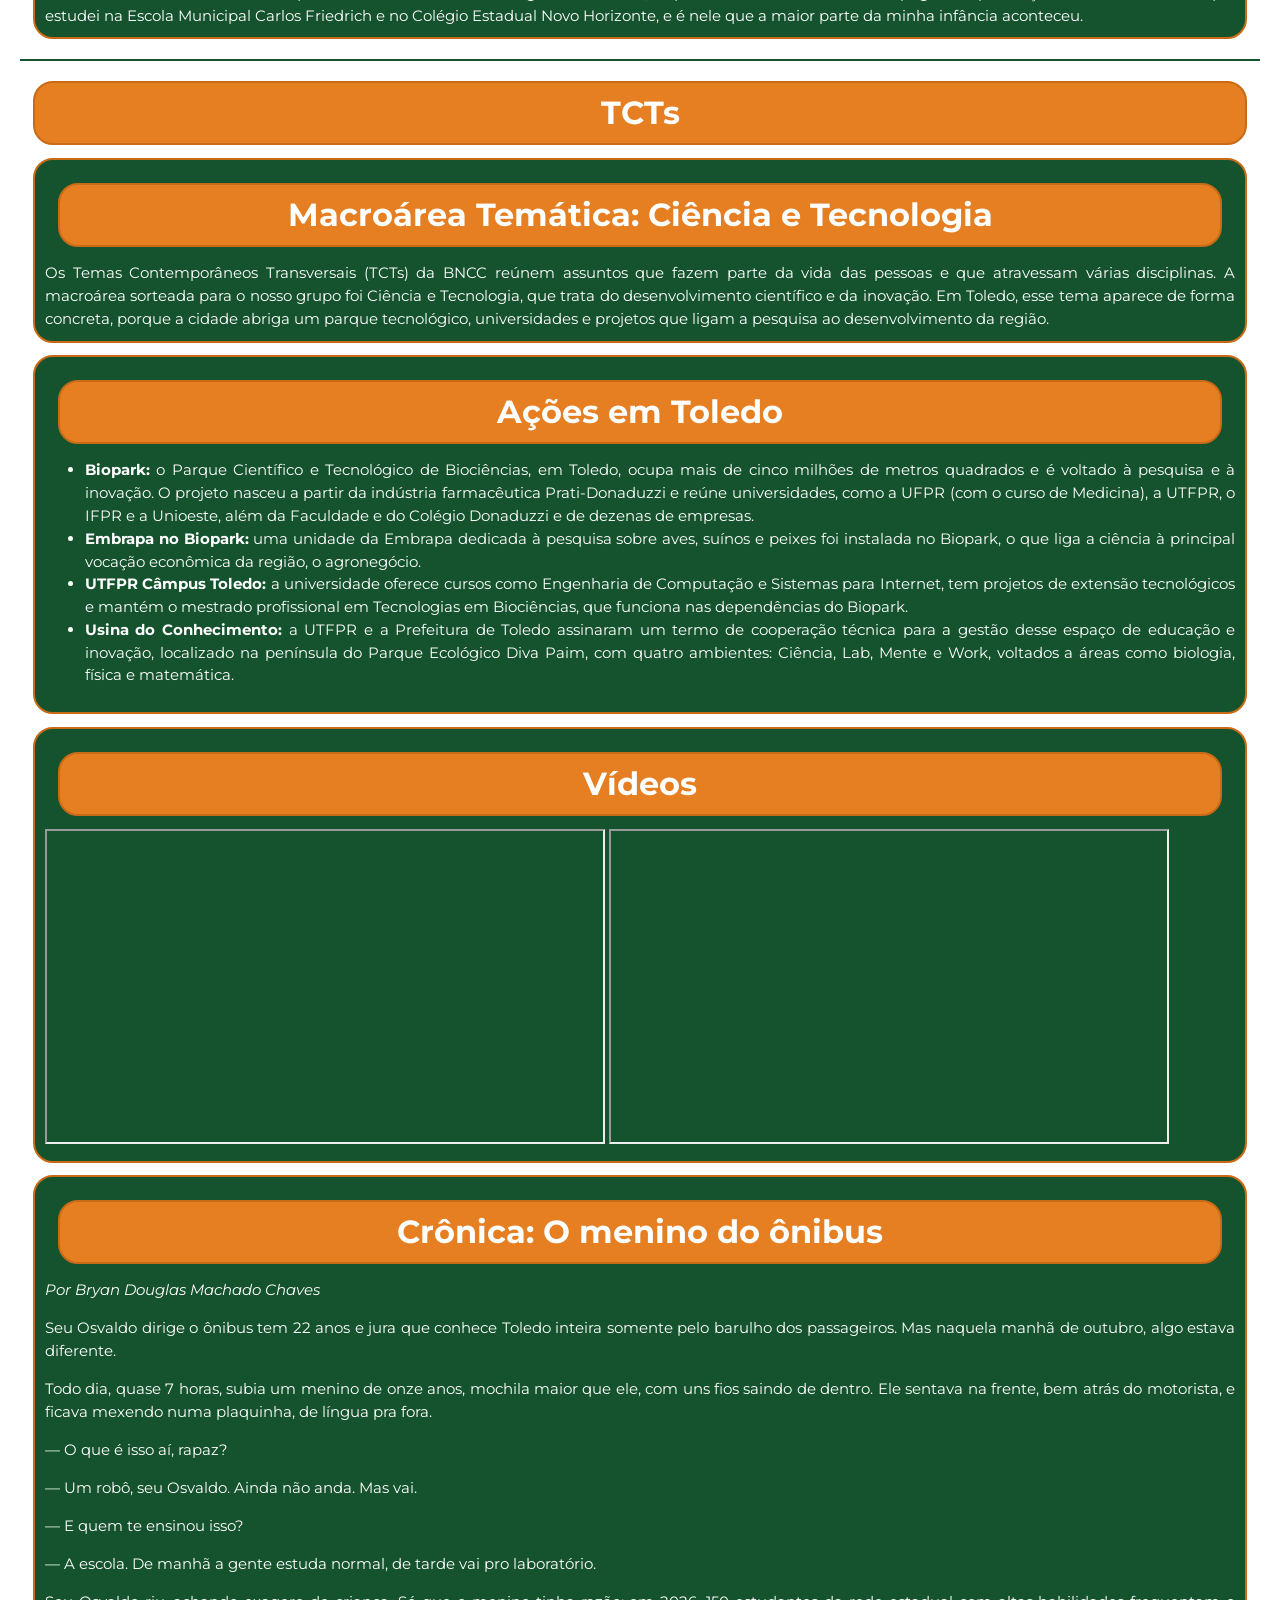
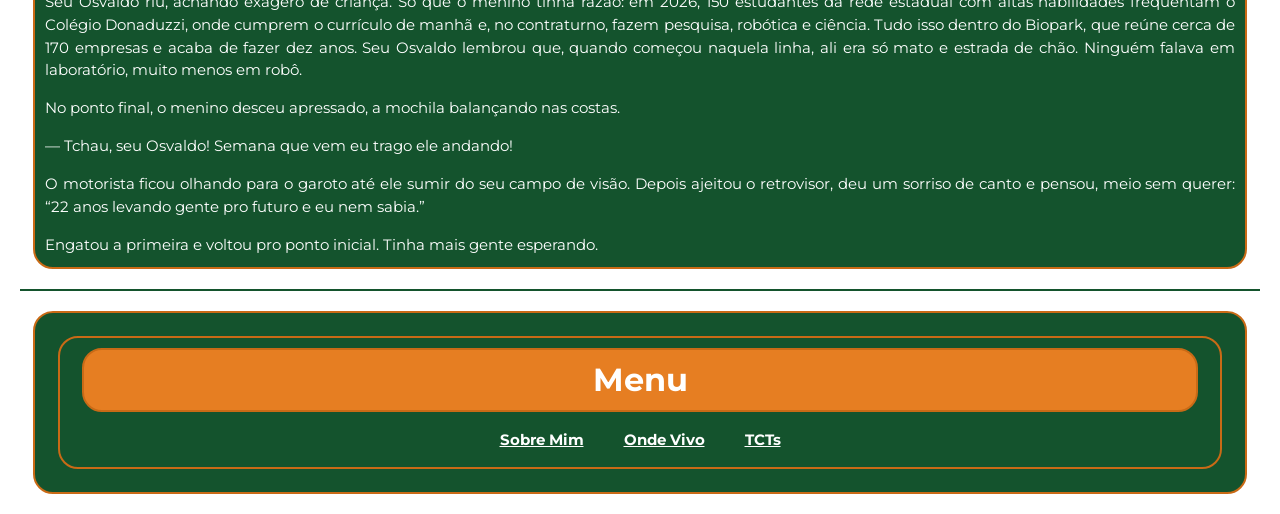
<file: html/sobre-bryan.html>
<!DOCTYPE html>
<html lang="pt-BR">

<head>
    <meta charset="UTF-8">
    <meta name="viewport" content="width=device-width, initial-scale=1.0">
    <title>Sobre Mim — Bryan Douglas Machado Chaves</title>
    <link rel="stylesheet" href="../css/style.css">
    <script src="../js/tema.js"></script>
    <script src="../js/nicolas.js"></script>
</head>

<body>

    <header>

        <h1 class="titulo texto">Bryan Douglas Machado Chaves</h1>
    </header>

    <hr class="divisor">

    <nav class="texto" aria-label="Menu principal">
        
        <ul class="menu"> 
            <li class="item-menu">
                <a class="link" href="../index.html">Início</a>
            </li>
            <li class="item-menu">
                <a class="link" href="#sobre-nos">Sobre Mim</a>
            </li>
            <li class="item-menu">
                <a class="link" href="#onde-vivemos">Onde Vivo</a>
            </li>
            <li class="item-menu">
                <a class="link" href="#tcts">TCTs</a>
            <li class="item-menu">
                <a class="link" href="#cronica">Crônica</a>
            </li>
            <li class="item-menu">
                <a class="link" href="../en/sobre-bryan.html" lang="en" hreflang="en">English</a>
            </li>
            <li class="item-menu">
                <button type="button" id="botao-tema" class="botao-tema" aria-pressed="false">Modo noturno</button>
            </li>
        </ul>
    </nav>

    <hr class="divisor">

    <main>

        <article id="sobre-nos">

            <h2 class="titulo texto">Sobre Mim</h2>

            <section id="integrante-1-nascimento" class="texto">

                <h4 class="titulo texto">Nascimento</h4>

                <p>
                    Eu me lembro do dia 8 de setembro de 2011 como um dia muito marcante para a nossa família.
                    Foi nesse dia que meu filho nasceu, no Hospital Bom Jesus, em Toledo, no Paraná, às 8h45 da
                    manhã. Naquele momento, estávamos apenas nós dois, seus pais, acompanhados pelos médicos que
                    fizeram parte daquele momento tão importante. Depois do nascimento, a tranquilidade inicial
                    não durou muito. Aos poucos, uma grande quantidade de parentes começou a chegar ao hospital
                    para conhecer o novo integrante da família. O começo da sua vida acabou sendo marcado por
                    muita movimentação, visitas e uma certa desorganização, já que todos queriam estar presentes e
                    participar daquele momento. Apesar de toda a bagunça dos primeiros dias, lembro desse período
                    com carinho. Seu nascimento trouxe uma nova fase para nossa família e, desde então, sua presença
                    passou a fazer parte da nossa história.
                </p>

            </section>

            <section id="integrante-1-trajetoria-escolar" class="texto">

                <h4 class="titulo texto">Trajetória Escolar</h4>

                <p>
                    Minha trajetória escolar começou aos quatro anos, quando entrei na Escola Municipal Carlos
                    Friedrich. Foi ali que tive meus primeiros contatos com o ambiente escolar e comecei a
                    construir minhas primeiras experiências como estudante. Durante os primeiros anos, também tive
                    algumas experiências fora da sala de aula que ficaram marcadas, principalmente as visitas ao
                    zoológico, que eram momentos divertidos e diferentes da rotina escolar. O 4º e o 5º ano foram
                    períodos diferentes por causa da pandemia. As mudanças provocadas pelo isolamento e pelo ensino
                    remoto acabaram atrapalhando parte da experiência escolar que eu teria normalmente. Depois
                    desse período, segui para o Colégio Estadual Novo Horizonte, que era o colégio estadual do meu
                    bairro e também ficava um pouco mais próximo da minha casa. A mudança foi um caminho bastante
                    natural e, apesar de o colégio posteriormente ter se tornado cívico-militar, minha adaptação
                    foi relativamente tranquila. Tenho certa facilidade para seguir regras, o que ajudou nesse
                    processo. Foi também no Colégio Estadual Novo Horizonte que conheci amigos que permaneceram ao
                    meu lado durante boa parte da minha trajetória escolar, acompanhando-me até o 9º ano. Essas
                    amizades acabaram se tornando uma parte importante dessa fase. Depois de concluir o Ensino
                    Fundamental, decidi buscar uma mudança e uma oportunidade que considerasse melhor para minha
                    formação. Foi assim que cheguei ao Instituto Federal do Paraná (IFPR). Atualmente, considero
                    essa nova etapa bastante divertida. A instituição possui uma boa estrutura e, principalmente,
                    conheci pessoas interessantes que tornaram essa experiência ainda mais significativa. Hoje,
                    vejo minha trajetória escolar como uma sequência de mudanças que me levaram gradualmente a um
                    ambiente que considero adequado para continuar aprendendo e me desenvolvendo.
                </p>

            </section>

            <section id="integrante-1-fato-historico" class="texto">

                <h4 class="titulo texto">Fato Histórico: Independência do Brasil</h4>

                <p>
                    Um dos acontecimentos históricos mais importantes que se relaciona à minha data de nascimento
                    aconteceu exatamente um dia antes de eu nascer. No dia 7 de setembro de 1822, Dom Pedro
                    declarou a Independência do Brasil às margens do riacho do Ipiranga, em São Paulo, rompendo
                    politicamente os vínculos do Brasil com Portugal. A Independência, porém, não aconteceu de
                    forma repentina. O Brasil já passava por mudanças políticas desde a chegada da família real
                    portuguesa, em 1808, e posteriormente pela pressão das Cortes portuguesas para que Dom Pedro
                    retornasse a Portugal. A decisão de permanecer no Brasil, conhecida como Dia do Fico, contribuiu
                    para o processo que culminaria na declaração de independência. Também é importante entender que
                    o 7 de setembro foi principalmente o marco simbólico da Independência. A separação política não
                    foi imediatamente aceita em todo o território brasileiro, e conflitos continuaram em algumas
                    regiões, como na Bahia, onde a luta pela independência prosseguiu até 1823. Assim, existe uma
                    coincidência curiosa entre minha história e esse acontecimento: enquanto a Independência do
                    Brasil é comemorada no dia 7 de setembro, eu nasci no dia seguinte, 8 de setembro. Dessa forma,
                    um dos principais marcos da história do país está diretamente próximo da minha data de
                    nascimento.
                </p>

            </section>

            <section id="integrante-1-momento-atual" class="texto">

                <h4 class="titulo texto">Momento Atual</h4>

                <p>
                    Atualmente, estou vivendo uma fase de mudanças e de maior responsabilidade na minha trajetória
                    escolar. Estudar no IFPR trouxe um nível de cobrança maior do que aquele que eu estava
                    acostumado a encontrar nas escolas anteriores. Essa mudança me tirou um pouco da minha zona de
                    conforto e fez com que eu percebesse que não seria possível depender apenas do que aprendo em
                    sala de aula. Por isso, comecei a desenvolver uma rotina de estudos e procuro mantê-la
                    relativamente estável, mesmo que em alguns dias a quantidade de tarefas acabe tornando a rotina
                    mais pesada. Entre as disciplinas, tenho maior interesse por Matemática, Química, LAEC, Lógica
                    de Programação, Filosofia e História. Também tenho algumas dificuldades, principalmente em Física
                    e Sociologia, mas percebo que, quando dedico mais tempo ao estudo, consigo compreender melhor
                    esses conteúdos. Isso tem me mostrado que uma dificuldade em determinada matéria não significa
                    necessariamente que eu não consiga aprendê-la, mas que preciso encontrar tempo e uma forma
                    adequada de estudá-la. No aspecto social, consigo me relacionar bem com a maioria das pessoas,
                    embora tenha meu próprio grupo de amigos. Além das aulas, o IFPR também oferece oportunidades
                    que não encontrava da mesma forma nas escolas anteriores, como os projetos de iniciação
                    científica. Atualmente, participo de um projeto relacionado a peixes, chamado FISH-INOS, o que
                    tem sido uma experiência diferente e uma oportunidade de conhecer melhor a pesquisa científica.
                    Assim, considero que meu momento atual é uma fase de adaptação, aprendizado e crescimento.
                    Ainda estou aprendendo a lidar com uma rotina mais exigente, mas também estou descobrindo áreas
                    pelas quais tenho interesse e desenvolvendo uma maior autonomia nos estudos.
                </p>

            </section>

            <section id="integrante-1-perspectivas-futuras" class="texto">

                <h4 class="titulo texto">Perspectivas Futuras</h4>

                <p>
                    Quando penso no meu futuro, tenho a sensação de que ainda posso chegar mais longe do que
                    cheguei até agora. Acredito que tenho potencial para alcançar resultados maiores, mas também
                    reconheço que isso depende principalmente do esforço que estou disposto a colocar nisso. Sair
                    da minha zona de conforto é uma das minhas maiores dificuldades, justamente porque exige
                    disciplina e constância, mas sei que desenvolver essas características será importante para
                    alcançar meus objetivos. Atualmente, minha principal intenção é cursar Ciência da Computação,
                    uma área que reúne alguns dos assuntos pelos quais mais me interesso, especialmente
                    programação, lógica e matemática. Ao mesmo tempo, não quero limitar minhas possibilidades.
                    Também tenho interesse em seguir áreas como Física, Matemática ou Química, principalmente pela
                    possibilidade de trabalhar com conhecimentos mais concretos e científicos. Durante o Ensino
                    Médio, pretendo aproveitar o máximo possível das oportunidades que surgirem. Quero participar
                    de diversas olimpíadas acadêmicas, projetos relacionados aos meus interesses e experiências de
                    iniciação científica. Também pretendo realizar o PAS de algumas universidades e, por
                    curiosidade e como um desafio pessoal, tentar o processo seletivo do ITA. Ainda não sei
                    exatamente qual caminho seguirei no futuro, e considero isso algo positivo. Prefiro explorar
                    diferentes áreas antes de tomar uma decisão definitiva. Caso meus planos principais não se
                    concretizem, também considero a possibilidade de me tornar professor de Matemática, Física ou
                    Química. Independentemente do caminho escolhido, espero continuar estudando, descobrindo novas
                    áreas e aproveitando meu potencial para construir uma trajetória da qual possa me orgulhar.
                </p>

            </section>

           <div id="integrante-3-carrossel" class="caixa">
                    <figure class="figura">
                        <div class="galeria" id="galeria-3">
                            <img src="../img/hospital.jpg" alt="Hospital">
                            <img src="../img/ifpr.png" alt="IFPR">
                            <img src="../img/estudo.jpg" alt="Computador">
                            <img src="../img/ime-logo.jpg" alt="IME">
                            <img src="../img/ita.jpg" alt="ITA">
                        </div>
                    </figure>
                    <div class="controles">
                        <button type="button" class="botao-carrossel" onclick="moverCarrossel('galeria-3', -1)" aria-label="Imagem anterior">&#10094;</button>
                        <button type="button" class="botao-carrossel" onclick="moverCarrossel('galeria-3', 1)" aria-label="Próxima imagem">&#10095;</button>
                    </div>
                </div>

        </article>

        <hr class="divisor">

        <article id="onde-vivemos">

            <h2 class="titulo texto">Onde Vivo</h2>

            <section id="integrante-1-municipio" class="texto">

                <h4 class="titulo texto">O Município de Toledo</h4>

                <p>
                    Eu nasci e moro em Toledo, cidade da região Oeste do Paraná. O nome do município vem do Rio
                    Toledo, que corta o seu território, e quem nasce aqui é chamado de toledano ou toledense. A
                    história de Toledo é recente se comparada à de outras cidades brasileiras. A região foi
                    ocupada a partir de 1946, no processo de colonização organizado pela Industrial Madeireira
                    Colonizadora Rio Paraná S.A., a Maripá. A empresa dividiu e vendeu lotes de terra para
                    colonos, em grande parte descendentes de alemães e italianos vindos do Rio Grande do Sul e de
                    Santa Catarina, e foi fundando vilas ao redor da sede. Em 1952, Toledo se tornou município. Com
                    o crescimento, partes do seu território deram origem a outras cidades da região, como Assis
                    Chateaubriand, Nova Santa Rosa, Ouro Verde do Oeste e São Pedro do Iguaçu, além de terem
                    contribuído para a formação de Marechal Cândido Rondon. Hoje, a economia toledana é baseada
                    principalmente na agropecuária, na agroindústria e na pequena e média indústria. Segundo
                    estudo publicado pela Unioeste com dados do IBGE, o município tinha cerca de 144 mil
                    habitantes em 2021 e IDH de 0,768. Vale lembrar que a história oficial de Toledo costuma
                    destacar a figura dos pioneiros, mas pesquisadores também mostram que existem muitas outras
                    memórias sobre a formação da cidade, vividas pelos próprios colonos e trabalhadores.
                </p>

            </section>

            <section id="integrante-1-bairro-linha" class="texto">

                <h4 class="titulo texto">O Bairro: Jardim Coopagro</h4>

                <p>
                    Eu moro no Jardim Coopagro, um bairro da zona norte de Toledo. Segundo um estudo da Faculdade
                    Assis Gurgacz (FAG), ele tem cerca de 8,4 mil habitantes, o que o coloca entre os bairros mais
                    populosos da cidade. O nome do bairro se confunde com o da Coopagro, uma cooperativa
                    agroindustrial que fez parte da história da região, e que até já foi tema de uma dissertação de
                    mestrado em História na Unioeste. Hoje, o bairro reúne moradias, comércio e serviços ligados ao
                    agronegócio, como o Sindicato Rural de Toledo e agências financeiras voltadas ao setor, na
                    Avenida Ministro Cirne Lima, uma de suas principais vias. É também na Avenida Ministro Cirne
                    Lima que fica a Faculdade Assis Gurgacz. Para mim, o que mais marca o Jardim Coopagro é a
                    presença das escolas: foi nele que estudei na Escola Municipal Carlos Friedrich e no Colégio
                    Estadual Novo Horizonte, e é nele que a maior parte da minha infância aconteceu.
                </p>

            </section>

            <figure class="figura">

                <figcaption class="legenda"></figcaption>
            </figure>

        </article>

        <hr class="divisor">

        <article id="tcts">

            <h2 class="titulo texto">TCTs</h2>

            <section id="tct-tema" class="texto">

                <h3 class="titulo texto">Macroárea Temática: Ciência e Tecnologia</h3>

                <p>
                    Os Temas Contemporâneos Transversais (TCTs) da BNCC reúnem assuntos que fazem parte da vida
                    das pessoas e que atravessam várias disciplinas. A macroárea sorteada para o nosso grupo foi
                    Ciência e Tecnologia, que trata do desenvolvimento científico e da inovação. Em Toledo, esse
                    tema aparece de forma concreta, porque a cidade abriga um parque tecnológico, universidades e
                    projetos que ligam a pesquisa ao desenvolvimento da região.
                </p>

            </section>

            <section id="tct-acoes-municipio" class="texto">

                <h3 class="titulo texto">Ações em Toledo</h3>

                <ul>
                    <li>
                        <strong>Biopark:</strong> o Parque Científico e Tecnológico de Biociências, em Toledo, ocupa
                        mais de cinco milhões de metros quadrados e é voltado à pesquisa e à inovação. O projeto
                        nasceu a partir da indústria farmacêutica Prati-Donaduzzi e reúne universidades, como a UFPR
                        (com o curso de Medicina), a UTFPR, o IFPR e a Unioeste, além da Faculdade e do Colégio
                        Donaduzzi e de dezenas de empresas.
                    </li>
                    <li>
                        <strong>Embrapa no Biopark:</strong> uma unidade da Embrapa dedicada à pesquisa sobre aves,
                        suínos e peixes foi instalada no Biopark, o que liga a ciência à principal vocação econômica
                        da região, o agronegócio.
                    </li>
                    <li>
                        <strong>UTFPR Câmpus Toledo:</strong> a universidade oferece cursos como Engenharia de
                        Computação e Sistemas para Internet, tem projetos de extensão tecnológicos e mantém o
                        mestrado profissional em Tecnologias em Biociências, que funciona nas dependências do
                        Biopark.
                    </li>
                    <li>
                        <strong>Usina do Conhecimento:</strong> a UTFPR e a Prefeitura de Toledo assinaram um termo
                        de cooperação técnica para a gestão desse espaço de educação e inovação, localizado na
                        península do Parque Ecológico Diva Paim, com quatro ambientes: Ciência, Lab, Mente e Work,
                        voltados a áreas como biologia, física e matemática.
                    </li>
                </ul>

            </section>

            <section id="tct-videos" class="texto flex-container">

                <h3 class="titulo texto">Vídeos</h3>
<iframe
    width="560"
    height="315"
    src="https://www.youtube.com/embed/AUeF9rRIs2E"
    title="Vídeo do YouTube 1"
    allowfullscreen>
</iframe>

<iframe
    width="560"
    height="315"
    src="https://www.youtube.com/embed/Cg8rHPhPLSk"
    title="Vídeo do YouTube 2"
    allowfullscreen>
</iframe>
            </section>

            <section id="cronica" class="texto">

                <h3 class="titulo texto">Crônica: O menino do ônibus</h3>

                <p><em>Por Bryan Douglas Machado Chaves</em></p>

                <p>
                    Seu Osvaldo dirige o ônibus tem 22 anos e jura que conhece Toledo inteira somente pelo barulho
                    dos passageiros. Mas naquela manhã de outubro, algo estava diferente.
                </p>

                <p>
                    Todo dia, quase 7 horas, subia um menino de onze anos, mochila maior que ele, com uns fios
                    saindo de dentro. Ele sentava na frente, bem atrás do motorista, e ficava mexendo numa plaquinha,
                    de língua pra fora.
                </p>

                <p>— O que é isso aí, rapaz?</p>

                <p>— Um robô, seu Osvaldo. Ainda não anda. Mas vai.</p>

                <p>— E quem te ensinou isso?</p>

                <p>— A escola. De manhã a gente estuda normal, de tarde vai pro laboratório.</p>

                <p>
                    Seu Osvaldo riu, achando exagero de criança. Só que o menino tinha razão: em 2026, 150
                    estudantes da rede estadual com altas habilidades frequentam o Colégio Donaduzzi, onde cumprem o
                    currículo de manhã e, no contraturno, fazem pesquisa, robótica e ciência. Tudo isso dentro do
                    Biopark, que reúne cerca de 170 empresas e acaba de fazer dez anos. Seu Osvaldo lembrou que,
                    quando começou naquela linha, ali era só mato e estrada de chão. Ninguém falava em laboratório,
                    muito menos em robô.
                </p>

                <p>No ponto final, o menino desceu apressado, a mochila balançando nas costas.</p>

                <p>— Tchau, seu Osvaldo! Semana que vem eu trago ele andando!</p>

                <p>
                    O motorista ficou olhando para o garoto até ele sumir do seu campo de visão. Depois ajeitou o
                    retrovisor, deu um sorriso de canto e pensou, meio sem querer: “22 anos levando gente pro futuro
                    e eu nem sabia.”
                </p>

                <p>Engatou a primeira e voltou pro ponto inicial. Tinha mais gente esperando.</p>

            </section>

        </article>

    </main>

    <hr class="divisor">

    <footer id="creditos" class="rodape texto">
        <nav class="texto" aria-label="Menu do rodapé">

            <h2 class="titulo texto">Menu</h2>

            <ul class="menu">

                <li class="item-menu">
                    <a class="link" href="#sobre-nos">Sobre Mim</a>
                </li>

                <li class="item-menu">
                    <a class="link" href="#onde-vivemos">Onde Vivo</a>
                </li>

                <li class="item-menu">
                    <a class="link" href="#tcts">TCTs</a>
                </li>


            </ul>

        </nav>

    </footer>

</body>

</html>
</file>
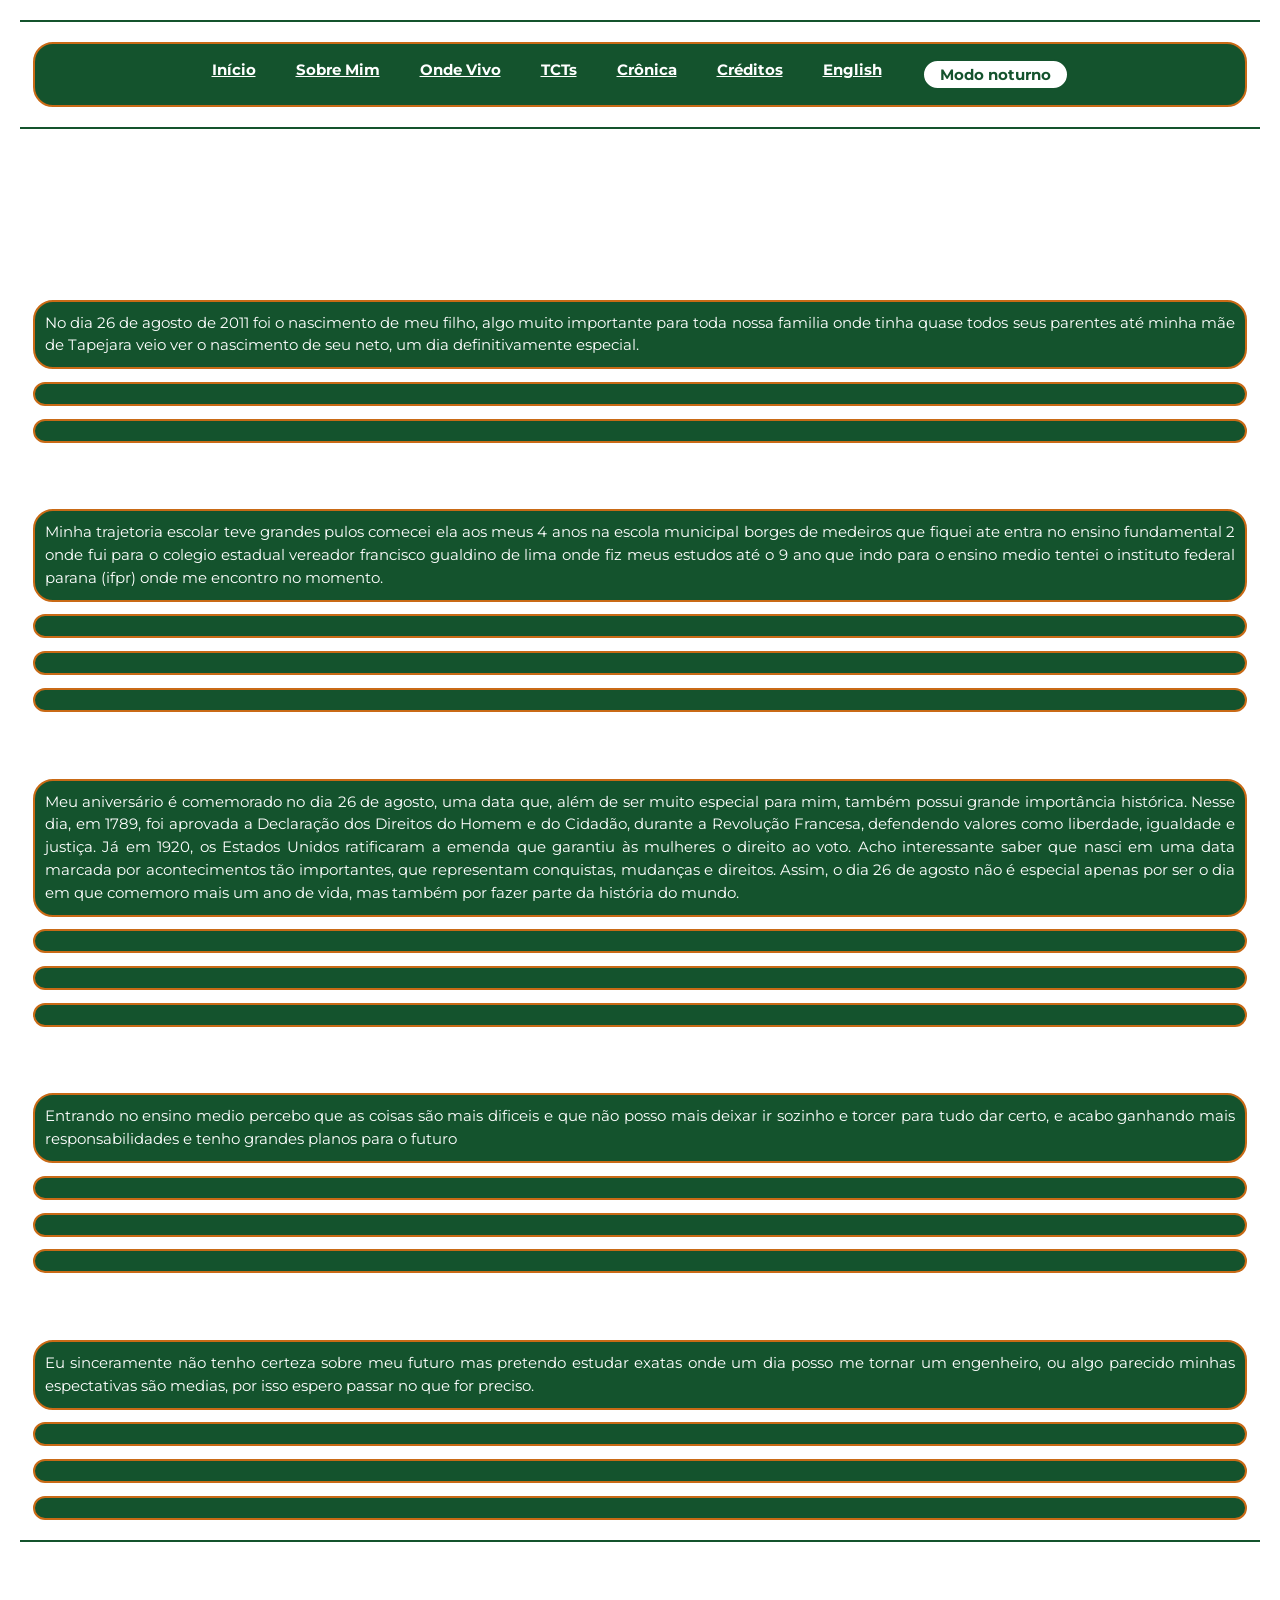
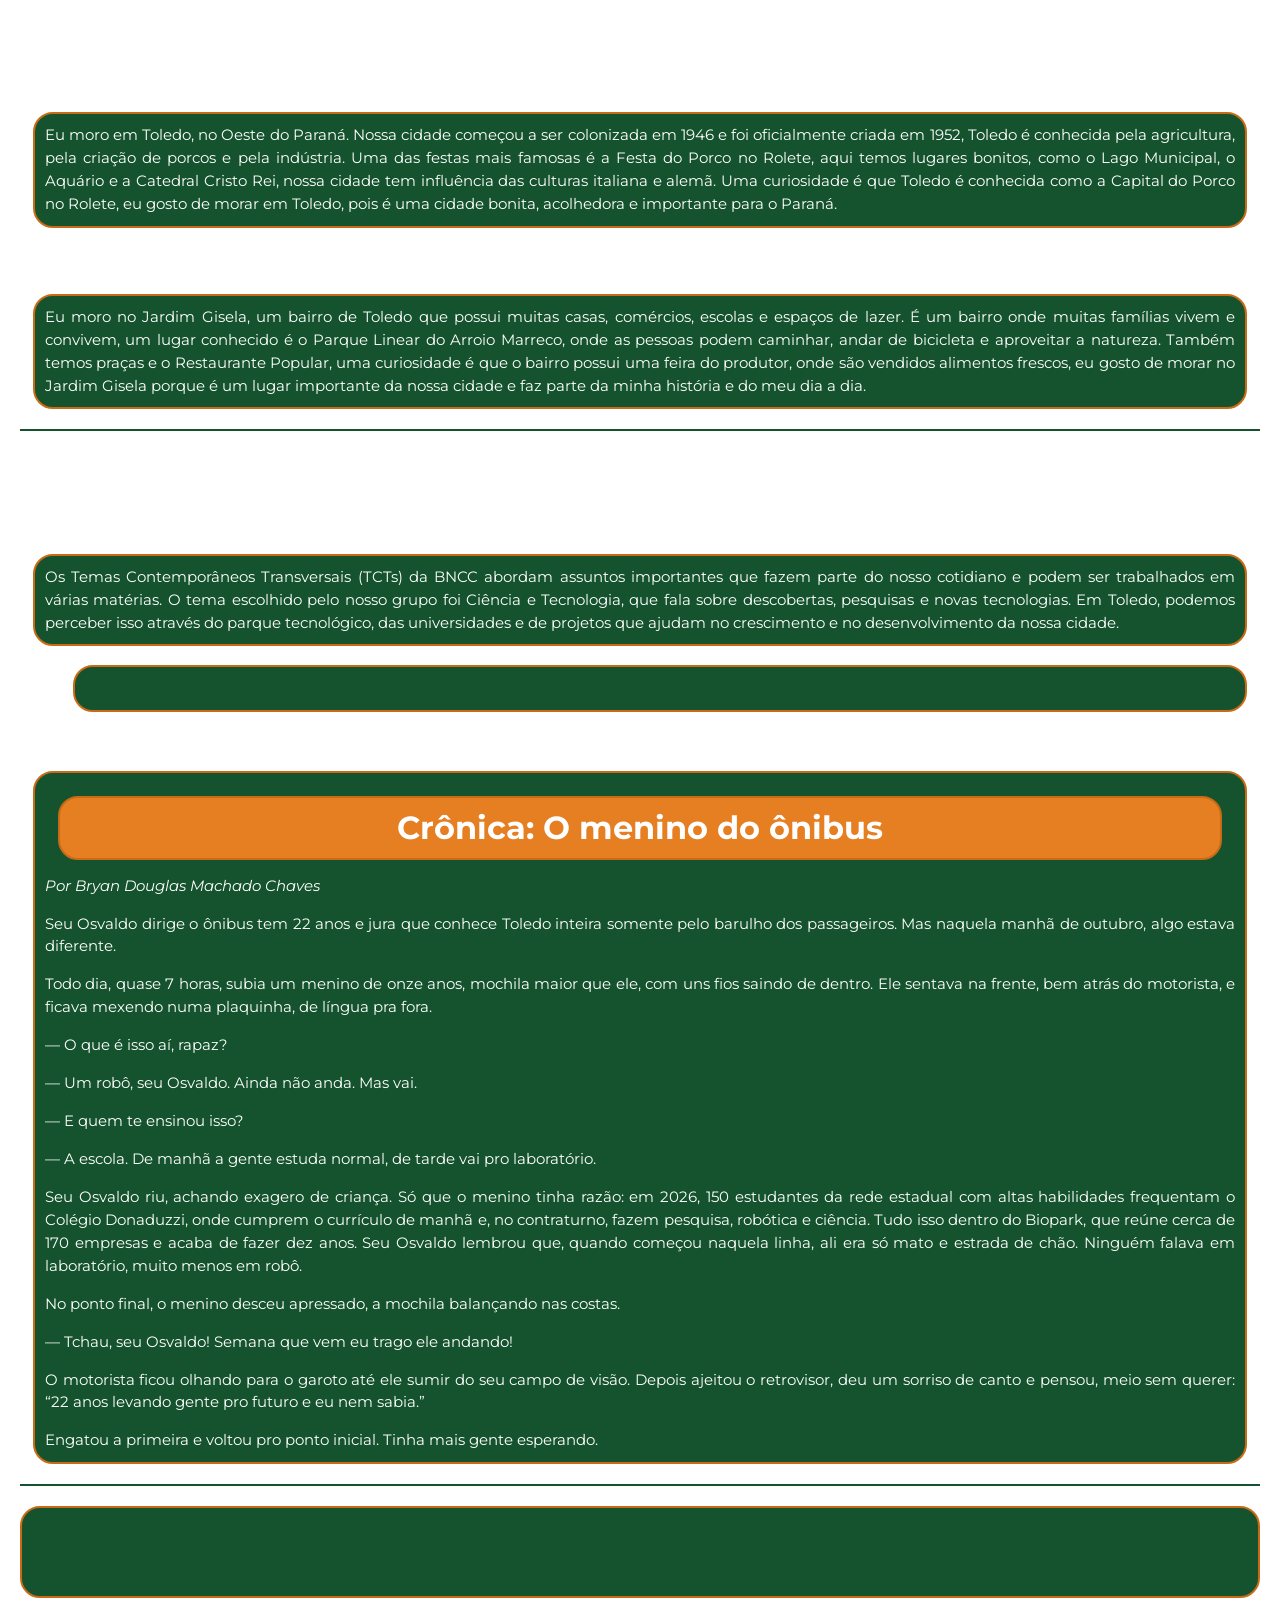
<file: html/sobre-vinicius.html>
<!DOCTYPE html>
<html lang="pt-BR">

<head>
    <meta charset="UTF-8">
    <meta name="viewport" content="width=device-width, initial-scale=1.0">
    <title></title>
    <link rel="stylesheet" href="../css/style.css">
</head>

<body>
    <header class="caixa">

    </header>
    <hr class="divisor">

    <nav class="texto" aria-label="Menu principal">
        
        <ul class="menu"> 
            <li class="item-menu">
                <a class="link" href="../index.html">Início</a>
            </li>
            <li class="item-menu">
                <a class="link" href="#sobre-nos">Sobre Mim</a>
            </li>
            <li class="item-menu">
                <a class="link" href="#onde-vivemos">Onde Vivo</a>
            </li>
            <li class="item-menu">
                <a class="link" href="#tcts">TCTs</a>
            </li>
            <li class="item-menu">
                <a class="link" href="#cronica">Crônica</a>
            </li>
            <li class="item-menu">
                <a class="link" href="#creditos">Créditos</a>
            </li>
            <li class="item-menu">
                <a class="link" href="../en/sobre-vinicius.html" lang="en" hreflang="en">English</a>
            </li>
            <li class="item-menu">
                <button type="button" id="botao-tema" class="botao-tema" aria-pressed="false">Modo noturno</button>
            </li>
        </ul>
    </nav>
    <hr class="divisor">

    <main class="caixa">

        <!-- ===================== MENU 1: SOBRE NÓS ===================== -->
        <article id="sobre-nos" class="caixa">
            <h2 class="titulo2">Sobre mim</h2>

            <!-- Responsabilidade individual: repetir este bloco <section class="integrante"> para cada integrante do grupo -->
            <section id="integrante-2" class="caixa">
                <h3 class="titulo3">Vinicius Francisco Caramel</h3> <!-- Nome do integrante -->

                <section id="integrante-2-nascimento" class="caixa">
                    <h4 class="titulo4">Nascimento</h4>
                    <p class="texto">No dia 26 de agosto de 2011 foi o nascimento de meu filho, algo muito importante
                    para toda nossa familia onde tinha quase todos seus parentes até minha mãe de Tapejara veio ver o nascimento de seu neto,
                    um dia definitivamente especial.</p>
                    <p class="texto"></p>
                    <p class="texto"></p>
                </section>

                <section id="integrante-2-trajetoria-escolar" class="caixa">
                    <h4 class="titulo4">Trajetória Escolar</h4>
                    <p class="texto">Minha trajetoria escolar teve grandes pulos comecei ela aos meus 4 anos na escola municipal borges de medeiros que fiquei ate entra no ensino
                    fundamental 2 onde fui para o colegio estadual vereador francisco gualdino de lima onde fiz meus estudos até o 9 ano que indo para o ensino medio tentei o instituto federal parana (ifpr)
                    onde me encontro no momento.</p>
                    <p class="texto"></p>
                    <p class="texto"></p>
                    <p class="texto"></p>
                </section>

                <section id="integrante-2-fato-historico" class="caixa">
                    <h4 class="titulo4">Fato Histórico</h4>
                    <p class="texto">Meu aniversário é comemorado no dia 26 de agosto, uma data que, além de ser muito especial para mim,
                        também possui grande importância histórica. Nesse dia, em 1789, foi aprovada a Declaração dos Direitos do Homem e do Cidadão, durante a Revolução Francesa, defendendo valores como liberdade, 
                        igualdade e justiça. Já em 1920, os Estados Unidos ratificaram a emenda que garantiu às mulheres o direito ao voto.
                        Acho interessante saber que nasci em uma data marcada por acontecimentos tão importantes,
                        que representam conquistas, mudanças e direitos. Assim, o dia 26 de agosto não é especial apenas por ser o dia em que comemoro mais um ano de vida,
                        mas também por fazer parte da história do mundo.</p>
                    <p class="texto"></p>
                    <p class="texto"></p>
                    <p class="texto"></p>
                </section>

                <section id="integrante-2-momento-atual" class="caixa">
                    <h4 class="titulo4">Momento Atual</h4>
                    <p class="texto">Entrando no ensino medio percebo que as coisas são mais dificeis e que não posso mais deixar
                    ir sozinho e torcer para tudo dar certo, e acabo ganhando mais responsabilidades e tenho grandes planos para o futuro</p>
                    <p class="texto"></p>
                    <p class="texto"></p>
                    <p class="texto"></p>
                </section>

                <section id="integrante-2-perspectivas-futuras" class="caixa">
                    <h4 class="titulo4">Perspectivas Futuras</h4>
                    <p class="texto">Eu sinceramente não tenho certeza sobre meu futuro mas pretendo estudar exatas
                    onde um dia posso me tornar um engenheiro, ou algo parecido minhas espectativas são medias, por isso espero passar no que for preciso.</p>
                    <p class="texto"></p>
                    <p class="texto"></p>
                    <p class="texto"></p>
                </section>

                <!-- Carrossel de imagens (requisito técnico) -->
                <div id="integrante-2-carrossel" class="caixa">
                    <figure class="figura">
                        <figcaption class="legenda"></figcaption>
                    </figure>
                </div>
            </section>
            <!-- Fim do bloco repetível por integrante -->

        </article>
        <hr class="divisor">

        <!-- ===================== MENU 2: ONDE VIVEMOS ===================== -->
        <article id="onde-vivemos" class="caixa">
            <h2 class="titulo2">Onde vivemos</h2>

            <!-- Responsabilidade individual: repetir este bloco <section class="integrante"> para cada integrante do grupo -->
            <section id="integrante-2-local" class="caixa">
                <h3 class="titulo3">Vinicius Francisco Caramel</h3> <!-- Nome do integrante -->

                <section id="integrante-2-municipio" class="caixa">
                    <h4 class="titulo4">O Municipio de Toledo</h4> <!-- Município -->
                    <p class="texto">Eu moro em Toledo, no Oeste do Paraná. Nossa cidade começou a ser colonizada em 1946 e foi oficialmente criada em 1952,
Toledo é conhecida pela agricultura, pela criação de porcos e pela indústria. Uma das festas mais famosas é a Festa do Porco no Rolete,
aqui temos lugares bonitos, como o Lago Municipal, o Aquário e a Catedral Cristo Rei,
nossa cidade tem influência das culturas italiana e alemã. Uma curiosidade é que Toledo é conhecida como a Capital do Porco no Rolete,
eu gosto de morar em Toledo, pois é uma cidade bonita, acolhedora e importante para o Paraná.</p> <!-- Fatos históricos, geográficos, culturais, curiosidades -->
                </section>

                <section id="integrante-2-bairro-linha" class="caixa">
                    <h4 class="titulo4">O bairro Jardim Gisela.</h4> <!-- Bairro / Linha -->
                    <p class="texto">Eu moro no Jardim Gisela, um bairro de Toledo que possui muitas casas, comércios, escolas e espaços de lazer. É um bairro onde muitas famílias vivem e convivem,
um lugar conhecido é o Parque Linear do Arroio Marreco, onde as pessoas podem caminhar, andar de bicicleta e aproveitar a natureza. Também temos praças e o Restaurante Popular,
uma curiosidade é que o bairro possui uma feira do produtor, onde são vendidos alimentos frescos,
eu gosto de morar no Jardim Gisela porque é um lugar importante da nossa cidade e faz parte da minha história e do meu dia a dia.</p>
                </section>

                <figure class="figura">
                    <figcaption class="legenda"></figcaption>
                </figure>
            </section>
            <!-- Fim do bloco repetível por integrante -->

        </article>
        <hr class="divisor">

        <!-- ===================== MENU 3: TCTs ===================== -->
        <article id="tcts" class="caixa">
            <h2 class="titulo2">TCTs</h2>

            <section id="tct-tema" class="caixa">
                <h3 class="titulo3">Macroárea Temática: Ciência e Tecnologia</h3> <!-- Tema/área sorteada entre os 6 TCTs -->
                <p class="texto"> Os Temas Contemporâneos Transversais (TCTs) da BNCC abordam assuntos importantes que fazem parte do nosso cotidiano e podem ser trabalhados em várias matérias.
                    O tema escolhido pelo nosso grupo foi Ciência e Tecnologia, que fala sobre descobertas, pesquisas e novas tecnologias. Em Toledo, podemos perceber isso através do parque tecnológico,
                    das universidades e de projetos que ajudam no crescimento e no desenvolvimento da nossa cidade.</p> <!-- Apresentação do tema -->
            </section>

            <!-- Responsabilidade coletiva -->
            <section id="tct-acoes-municipio" class="caixa">
                <h3 class="titulo3"></h3> <!-- Ações/atividades executadas no município -->
                <ul>
                    <li class="texto"></li>
                </ul>
            </section>

            <!-- Link(s) para vídeo(s) incorporado(s) ou referenciado(s) (requisito técnico) -->
            <section id="tct-videos" class="caixa">
                <h3 class="titulo3"></h3>
                <ul>
                    <li><a class="link" href=""></a></li>
                </ul>
            </section>

        </article>
         <section id="cronica" class="texto">

                <h3 class="titulo texto">Crônica: O menino do ônibus</h3>

                <p><em>Por Bryan Douglas Machado Chaves</em></p>

                <p>
                    Seu Osvaldo dirige o ônibus tem 22 anos e jura que conhece Toledo inteira somente pelo barulho
                    dos passageiros. Mas naquela manhã de outubro, algo estava diferente.
                </p>

                <p>
                    Todo dia, quase 7 horas, subia um menino de onze anos, mochila maior que ele, com uns fios
                    saindo de dentro. Ele sentava na frente, bem atrás do motorista, e ficava mexendo numa plaquinha,
                    de língua pra fora.
                </p>

                <p>— O que é isso aí, rapaz?</p>

                <p>— Um robô, seu Osvaldo. Ainda não anda. Mas vai.</p>

                <p>— E quem te ensinou isso?</p>

                <p>— A escola. De manhã a gente estuda normal, de tarde vai pro laboratório.</p>

                <p>
                    Seu Osvaldo riu, achando exagero de criança. Só que o menino tinha razão: em 2026, 150
                    estudantes da rede estadual com altas habilidades frequentam o Colégio Donaduzzi, onde cumprem o
                    currículo de manhã e, no contraturno, fazem pesquisa, robótica e ciência. Tudo isso dentro do
                    Biopark, que reúne cerca de 170 empresas e acaba de fazer dez anos. Seu Osvaldo lembrou que,
                    quando começou naquela linha, ali era só mato e estrada de chão. Ninguém falava em laboratório,
                    muito menos em robô.
                </p>

                <p>No ponto final, o menino desceu apressado, a mochila balançando nas costas.</p>

                <p>— Tchau, seu Osvaldo! Semana que vem eu trago ele andando!</p>

                <p>
                    O motorista ficou olhando para o garoto até ele sumir do seu campo de visão. Depois ajeitou o
                    retrovisor, deu um sorriso de canto e pensou, meio sem querer: “22 anos levando gente pro futuro
                    e eu nem sabia.”
                </p>

                <p>Engatou a primeira e voltou pro ponto inicial. Tinha mais gente esperando.</p>

            </section>


    </main>
    <hr class="divisor">

    <footer id="creditos" class="caixa rodape">
        <section>
            <h2 class="titulo2"></h2>
            <p class="texto">
                <br>
                <br>
                <br>
            </p>
        </section>

        <nav>
            <h2 class="titulo2"></h2>
            <ul class="menu">
                <li class="item-menu"><a class="link" href="#sobre-nos"></a></li>
                <li class="item-menu"><a class="link" href="#onde-vivemos"></a></li>
                <li class="item-menu"><a class="link" href="#tcts"></a></li>
                <li class="item-menu"><a class="link" href="#creditos"></a></li>
            </ul>
        </nav>
    </footer>
</body>

</html>
</file>
<file: css/style.css>
@import url('https://fonts.googleapis.com/css2?family=Montserrat:wght@400;700&display=swap');

:root {
    --cor-fundo: #FFFFFF;
    --cor-caixa: #14532D;
    --cor-borda: #C96A16;
    --cor-titulo: #E67E22;
    --cor-texto: #FFFFFF;
    --cor-link: #FFFFFF;
    --cor-link-destaque: #FFD66B;
    --cor-legenda: #14532D;
    --cor-divisor: #14532D;
    --cor-botao-fundo: #FFFFFF;
    --cor-botao-texto: #14532D;
    --cor-botao-borda: #14532D;
    --cor-botao-ativo-fundo: #E0A526;
    --cor-botao-ativo-texto: #14290F;
}

*,
*::before,
*::after {
    box-sizing: border-box;
}

body {
    margin: 20px;
    padding: 0;
    color: var(--cor-texto);
    background-color: var(--cor-fundo);
    font-family: 'Montserrat', Arial, Helvetica, sans-serif;
    font-size: 16px;
    line-height: 1.5;
}

.titulo {
    font-size: clamp(1.3rem, 2.5vw, 2.6rem);
    text-align: center;
    color: var(--cor-texto);
    line-height: 1.25;
}

.texto {
    font-size: clamp(0.95rem, 1.15vw, 1.3rem);
    text-align: justify;
    color: var(--cor-texto);
    border: 2px solid var(--cor-borda);
    background-color: var(--cor-caixa);
    border-radius: 20px;
    margin: clamp(8px, 1vw, 20px);
    padding: clamp(10px, 0.75vw, 16px);
}

.titulo.texto {
    font-size: clamp(1.3rem, 2.5vw, 2.6rem);
    text-align: center;
    background-color: var(--cor-titulo);
    border: 2px solid var(--cor-borda);
    color: #FFFFFF;
    border-radius: 20px;
}

.texto p:first-child,
.texto h2:first-child {
    margin-top: 0;
}

.texto p:last-child {
    margin-bottom: 0;
}

.texto h2 {
    font-size: clamp(1.1rem, 1.8vw, 1.9rem);
    line-height: 1.25;
}

.subtitulo {
    font-size: clamp(1rem, 1.4vw, 1.5rem);
    font-weight: 700;
    text-align: center;
    color: var(--cor-legenda);
    margin: clamp(8px, 1vw, 20px);
}

.chamada {
    text-align: center;
}

.divisor {
    border: 1px solid var(--cor-divisor);
    margin: 20px 0;
}

.link {
    color: var(--cor-link);
    font-weight: 700;
    text-decoration: underline;
}

.link:hover,
.link:focus-visible {
    color: var(--cor-link-destaque);
    outline: 2px solid var(--cor-link-destaque);
    outline-offset: 3px;
}

.menu,
.texto .menu {
    list-style: none;
    display: flex;
    flex-wrap: wrap;
    justify-content: center;
    align-items: flex-start;
    gap: 20px;
    margin: 0;
    padding: 0;
}

.item-menu {
    position: relative;
    padding: 5px 10px;
}
.galeria {
    display: flex;
    overflow-x: auto;
    scroll-snap-type: x mandatory;
    scroll-behavior: smooth;
    max-width: 600px;
    margin: 0 auto;
    background: var(--cor-texto);
    border-radius: 6px;
}

.galeria img {
    flex: 0 0 100%;
    width: 100%;
    aspect-ratio: 16 / 9;
    object-fit: contain;
    scroll-snap-align: center;
}

.controles {
    text-align: center;
    margin-top: 10px;
}

.botao-carrossel {
    background: var(--cor-titulo);
    color: var(--cor-texto);
    border: none;
    border-radius: 4px;
    padding: 8px 16px;
    margin: 0 5px;
    font-size: 18px;
    font-weight: 700;
    cursor: pointer;
    transition: background 0.2s, color 0.2s;
}

.botao-carrossel:hover {
   background: var(--cor-titulo);
    color: var(--cor-texto);
}
.submenu summary {
    list-style: none;
    cursor: pointer;
}

.submenu summary::-webkit-details-marker {
    display: none;
}

.submenu summary::after {
    content: " ▾";
}

.submenu[open] summary::after {
    content: " ▴";
}

.submenu-lista,
.texto .submenu-lista {
    list-style: none;
    margin: 8px 0 0;
    padding: 8px 14px;
    background-color: var(--cor-caixa);
    border: 2px solid var(--cor-borda);
    border-radius: 14px;
}

.submenu-lista li {
    margin: 6px 0;
}

.secao-dividida {
    display: grid;
    grid-template-columns: 1fr 1fr;
    gap: clamp(8px, 1vw, 20px);
    margin: clamp(8px, 1vw, 20px);
}

.secao-dividida .texto {
    margin: 0;
}

.foto {
    border: 2px solid var(--cor-borda);
    border-radius: 20px;
    overflow: hidden;
    min-height: 220px;
}

.foto img {
    display: block;
    width: 100%;
    height: 100%;
    object-fit: cover;
}
.icone{
    width: 2em;
border: 1px solid var(--cor-borda);
border-radius: 50%;
}
.arredondamento {
    border-radius: 18px;
}

.botao-tema {
    font-family: inherit;
    font-size: inherit;
    font-weight: 700;
    color: var(--cor-botao-texto);
    background-color: var(--cor-botao-fundo);
    border: 2px solid var(--cor-botao-borda);
    border-radius: 20px;
    padding: 4px 16px;
    cursor: pointer;
}

.botao-tema:hover,
.botao-tema:focus-visible {
    outline: 2px solid var(--cor-botao-borda);
    outline-offset: 3px;
}

.botao-tema[aria-pressed="true"] {
    background-color: var(--cor-botao-ativo-fundo);
    color: var(--cor-botao-ativo-texto);
}

.rodape {
    text-align: center;
}

.rodape .flex-contato {
    text-align: center;
    margin-bottom: 25px;
}

.rodape p {
    display: grid;
    grid-template-columns: repeat(3, 1fr);
    gap: 20px;
    margin: 15px 0;
}

.rodape .link {
    display: flex;
    align-items: center;
    justify-content: center;
    gap: 10px;
   
}

.rodape .link img {
    width: 24px;
    height: 24px;
    object-fit: contain;
}

@media (max-width: 700px) {
    body {
        margin: 10px;
    }
.submenu-lista,
    .texto .submenu-lista {
        position: absolute;
        top: 100%;
        left: 0;
        z-index: 10;
        min-width: 11rem;
    }
    .rodape p {
    grid-template-columns: 1fr;
    gap: 15px;
}
    .menu,
    .texto .menu {
        flex-direction: column;
        align-items: center;
        gap: 6px;
    }

    .texto {
        text-align: left;
        border-radius: 14px;
    }

    .secao-dividida {
        grid-template-columns: 1fr;
    }
}

:root[data-tema="escuro"] {
    --cor-fundo: #0A0610;
    --cor-caixa: #3A1658;
    --cor-titulo: #A855D8;
    --cor-borda: #9442c3;
    --cor-texto: #F6EEFC;
    --cor-link: #E9D5FF;
    --cor-link-destaque: #FFFFFF;
    --cor-legenda: #D8B4FE;
    --cor-divisor: #6B3A8F;
    --cor-botao-fundo: #0A0610;
    --cor-botao-texto: #F6EEFC;
    --cor-botao-borda: #A855D8;
    --cor-botao-ativo-fundo: #E9D5FF;
    --cor-botao-ativo-texto: #0A0610;
}
</file>
<file: style.css>
@import url('https://fonts.googleapis.com/css2?family=Montserrat:wght@400;700&display=swap');

/* ===================== Paleta ===================== */
:root {
    --laranja: #ff7a00;
    --laranja-escuro: #d96500;
    --laranja-claro: #ffffff;
    --preto: #111111;
    --cinza-escuro: #2a2a2a;
    --branco: #ffffff;
    --fundo: #ffffff;
}

* {
    margin: 0;
    padding: 0;
    box-sizing: border-box;
}

body {
    font-family: 'Montserrat', Arial, sans-serif;
    background: var(--fundo);
    color: var(--preto);
    line-height: 1.6;
}

/* ===================== Cabeçalho ===================== */
header {
    background: var(--preto);
    color: var(--branco);
    padding: 20px;
    display: flex;
    justify-content: space-between;
    align-items: center;
    border-bottom: 5px solid var(--laranja);
}

header h1 {
    color: var(--laranja);
    letter-spacing: 1px;
}

nav {
    display: flex;
    align-items: center;
    gap: 15px;
}

nav a {
    display: block;
    color: var(--branco);
    text-decoration: none;
    padding: 12px 16px;
    border-radius: 5px;
    transition: background 0.2s, color 0.2s;
}

nav a:hover {
    background: var(--laranja);
    color: var(--preto);
}

/* Menu suspenso */
.dropdown {
    position: relative;
}

.dropdown-content {
    display: none;
    position: absolute;
    top: 100%;
    left: 0;
    min-width: 160px;
    background: var(--cinza-escuro);
    border-top: 3px solid var(--laranja);
    border-radius: 5px;
    z-index: 10;
    box-shadow: 0 6px 14px rgba(0, 0, 0, 0.3);
}

.dropdown:hover .dropdown-content,
.dropdown:focus-within .dropdown-content {
    display: block;
}

.dropdown-content a:hover {
    background: var(--laranja);
    color: var(--preto);
}

/* ===================== Títulos ===================== */
.titulo1 {
    font-size: 38px;
    text-align: center;
    color: var(--preto);
    margin: 20px 0;
    padding: 10px;
}

.titulo2 {
    font-size: 30px;
    text-align: center;
    color: var(--laranja);
    margin: 18px 0;
    padding: 8px;
    text-transform: uppercase;
    letter-spacing: 1px;
}

.titulo3 {
    font-size: 24px;
    text-align: center;
    color: var(--preto);
    margin: 16px 0;
    padding: 6px;
}

.titulo4 {
    font-size: 20px;
    text-align: center;
    color: var(--laranja);
    margin: 14px 0;
    padding: 4px;
}

/* ===================== Texto ===================== */
.texto {
    font-size: 16px;
    text-align: justify;
    color: var(--preto);
    margin: 10px 0;
    padding: 5px;
}

/* ===================== Estrutura geral (caixas com borda) ===================== */
.caixa {
    background: var(--branco);
    border: 2px solid var(--laranja);
    border-radius: 8px;
    margin: 15px;
    padding: 15px;
}

/* Caixas dentro de caixas: fundo levemente alaranjado para dar profundidade */
.caixa .caixa {
    background: var(--laranja-claro);
    box-shadow: 0 2px 6px rgba(0, 0, 0, 0.08);
}

.divisor {
    border: none;
    height: 4px;
    background: var(--preto);
    margin: 20px 0;
}

/* ===================== Links ===================== */
.link {
    color: var(--laranja-escuro);
    text-decoration: none;
    font-weight: 700;
}

.link:hover {
    color: var(--preto);
    text-decoration: underline;
}

/* ===================== Navegação ===================== */
.menu {
    list-style: none;
    display: flex;
    justify-content: center;
    gap: 20px;
    margin: 0;
    padding: 0;
}

.item-menu {
    padding: 5px 10px;
}

/* ===================== Figuras / Carrossel ===================== */
.figura {
    background: var(--branco);
    border: 2px solid var(--laranja);
    border-radius: 8px;
    margin: 15px auto;
    padding: 10px;
    text-align: center;
}

.legenda {
    color: var(--preto);
    margin-top: 8px;
    padding: 5px;
    text-align: center;
}

.imagem {
    max-width: 100%;
    height: auto;
}

/* ===================== Rodapé ===================== */
.rodape {
    text-align: center;
    background: var(--preto);
    color: var(--branco);
    border: 2px solid var(--laranja);
}

.rodape .titulo2 {
    color: var(--laranja);
}

.rodape .texto {
    color: var(--branco);
}

.rodape .link {
    color: var(--laranja);
}

.rodape .link:hover {
    color: var(--branco);
}

/* ===================== Carrossel ===================== */
.galeria {
    display: flex;
    overflow-x: auto;
    scroll-snap-type: x mandatory;
    scroll-behavior: smooth;
    max-width: 600px;
    margin: 0 auto;
    background: var(--branco);
    border-radius: 6px;
}

.galeria img {
    flex: 0 0 100%;
    width: 100%;
    aspect-ratio: 16 / 9;
    object-fit: contain;
    scroll-snap-align: center;
}

.controles {
    text-align: center;
    margin-top: 10px;
}

.botao-carrossel {
    background: var(--laranja);
    color: var(--preto);
    border: none;
    border-radius: 4px;
    padding: 8px 16px;
    margin: 0 5px;
    font-size: 18px;
    font-weight: 700;
    cursor: pointer;
    transition: background 0.2s, color 0.2s;
}

.botao-carrossel:hover {
    background: var(--preto);
    color: var(--laranja);
/* ===================== Crônica ===================== */
}
.cronica{
  
   width: 50vw;             
  border: 2px solid #d96500;  
  box-sizing: border-box;
  margin-right: auto;  
  padding: 10px;
  border-radius: 13px;   
}
.layout {
  display: flex; /* Ativa o Flexbox e coloca os itens lado a lado */
}

.layout > img {
  flex: 1;           /* Faz a imagem ocupar todo o espaço restante */
  width: 0;          /* Obrigatório no Flex para a imagem encolher e não estourar a tela */
  object-fit: cover; /* Preenche o espaço sem distorcer a foto */
  display: block;    /* Evita margem extra na parte de baixo da imagem */
}

.layout > section {
  width: 50vw;             /* Sua section com metade da tela */
  border: 2px solid #ff7a00;  /* Borda de 2px */
  box-sizing: border-box; 
}

/* ===================== Botão de Tema ===================== */

#botao-tema {
    background: var(--laranja);
    color: var(--preto);
    border: 2px solid var(--laranja);
    border-radius: 5px;
    padding: 12px 16px;
    font-family: 'Montserrat', Arial, sans-serif;
    font-size: 14px;
    font-weight: 700;
    cursor: pointer;
    transition: background 0.2s, color 0.2s;
}

#botao-tema:hover {
    background: var(--preto);
    color: var(--laranja);
}
/* BOTÃO DE TEMA */

#botao-tema {
    background: var(--laranja);
    color: var(--preto);
    border: 2px solid var(--laranja);
    border-radius: 5px;
    padding: 12px 16px;
    font-family: 'Montserrat', Arial, sans-serif;
    font-weight: 700;
    cursor: pointer;
    transition: 0.2s;
}

#botao-tema:hover {
    background: var(--preto);
    color: var(--laranja);
}

/* TEMA ESCURO */

:root[data-tema="escuro"] body {
    background: #121212;
    color: #eeeeee;
}

:root[data-tema="escuro"] .caixa {
    background: #1e1e1e;
    color: #eeeeee;
}

:root[data-tema="escuro"] .caixa .caixa {
    background: #292929;
}

:root[data-tema="escuro"] .titulo1,
:root[data-tema="escuro"] .titulo3 {
    color: #ffffff;
}

:root[data-tema="escuro"] .titulo2,
:root[data-tema="escuro"] .titulo4 {
    color: var(--laranja);
}

:root[data-tema="escuro"] .texto,
:root[data-tema="escuro"] .legenda,
:root[data-tema="escuro"] .cronica {
    color: #eeeeee;
}

:root[data-tema="escuro"] .figura,
:root[data-tema="escuro"] .galeria {
    background: #292929;
}

:root[data-tema="escuro"] .divisor {
    background: var(--laranja);
}

:root[data-tema="escuro"] .link {
    color: #ff9633;
}

:root[data-tema="escuro"] .rodape {
    background: #080808;
    color: #ffffff;
}

:root[data-tema="escuro"] .rodape .texto {
    color: #ffffff;
}

:root[data-tema="escuro"] #botao-tema {
    background: #292929;
    color: var(--laranja);
}

:root[data-tema="escuro"] #botao-tema:hover {
    background: var(--laranja);
    color: #111111;
}
</file>
